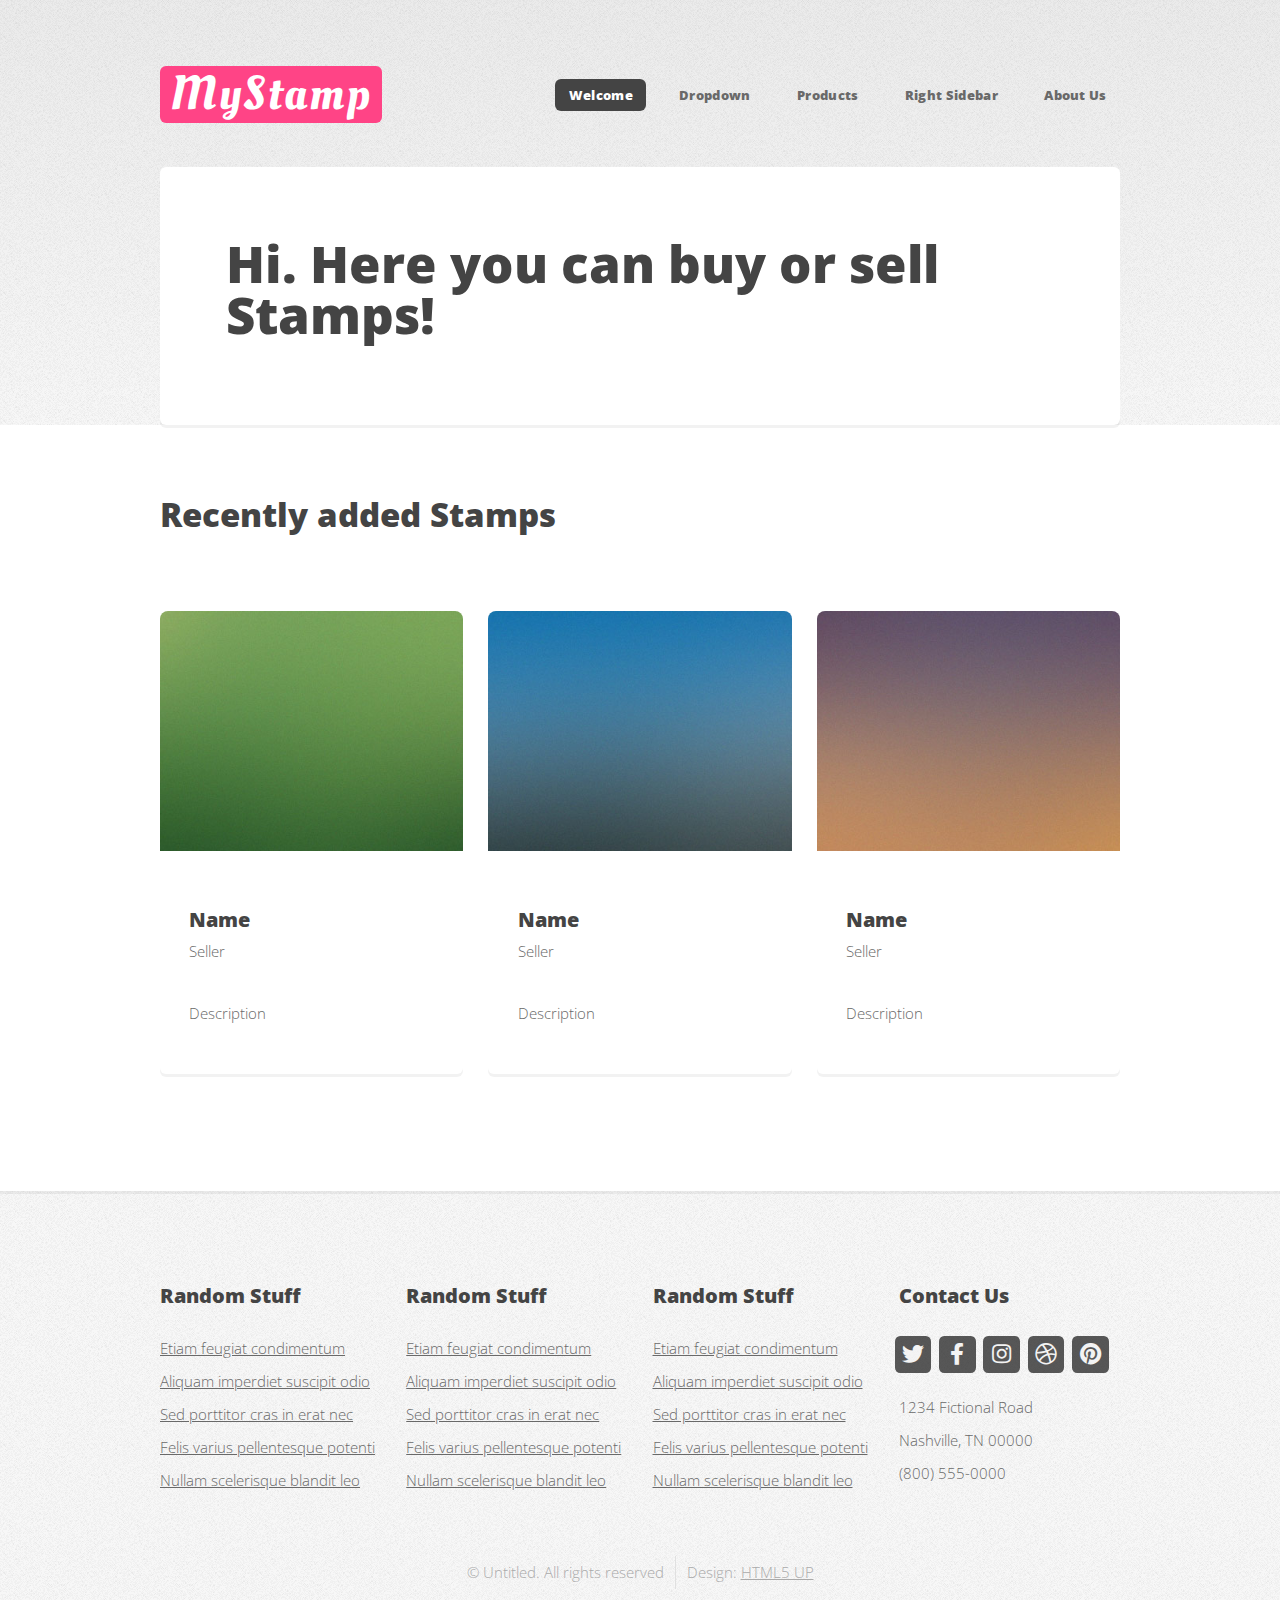
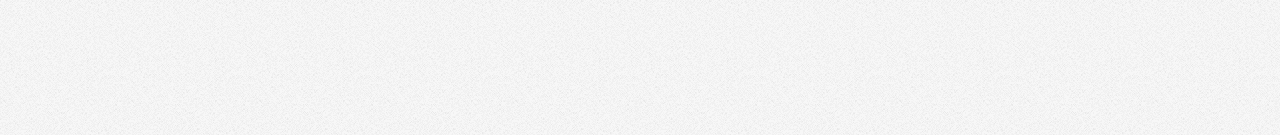
<file: MaSt/index.html>
<!DOCTYPE HTML>
<html>
	<head>
		<title>MyStamp</title>
		<meta charset="utf-8" />
		<meta name="viewport" content="width=device-width, initial-scale=1, user-scalable=no" />
		<link rel="stylesheet" href="assets/css/main.css" />
	</head>
	<body class="is-preload homepage">
		<div id="page-wrapper">

			<!-- Header -->
			<div id="header-wrapper">
                <header id="header" class="container">

                    <!-- Logo -->
					<div id="logo">
						<h1><a href="index.html">MyStamp</a></h1>
					</div>

                    <!-- Nav -->
					<nav id="nav">
						<ul>
							<li class="current"><a href="">Welcome</a></li>
							<li>
								<a href="#">Dropdown</a>
								<ul>
									<li><a href="#">Lorem ipsum dolor</a></li>
									<li><a href="#">Magna phasellus</a></li>
									<li>
										<a href="#">Phasellus consequat</a>
										<ul>
											<li><a href="#">Lorem ipsum dolor</a></li>
											<li><a href="#">Phasellus consequat</a></li>
											<li><a href="#">Magna phasellus</a></li>
											<li><a href="#">Etiam dolore nisl</a></li>
										</ul>
									</li>
									<li><a href="#">Veroeros feugiat</a></li>
								</ul>
							</li>
							<li><a href="products.html">Products</a></li>
							<li><a href="right-sidebar.html">Right Sidebar</a></li>
							<li><a href="about_us.html">About Us</a></li>
						</ul>
					</nav>

                </header>
            </div>

			<!-- Banner -->
			<div id="banner-wrapper">
				<div id="banner" class="box container">
					<div class="row">
						<div class="col-12 col-12-medium">
							<h2>Hi. Here you can buy or sell Stamps!</h2>
						</div>
					</div>
				</div>
			</div>

			<div id="main-wrapper">
				<div class="container">
					<h2>Recently added Stamps</h2>

					<div id="features-wrapper">
						<div class="container">
							<div class="row">
								<div class="col-4 col-12-medium">
	
									<!-- Box -->
									<section class="box feature">
										<a href="product_page.html?id=0" class="image featured"><img src="images/pic01.jpg" alt="" /></a>
										<div class="inner">
											<header>
												<h2>Name</h2>
												<p>Seller</p>
											</header>
											<p>Description</p>
										</div>
									</section>
	
								</div>
								<div class="col-4 col-12-medium">
	
									<!-- Box -->
									<section class="box feature">
										<a href="product_page.html?id=1" class="image featured"><img src="images/pic02.jpg" alt="" /></a>
										<div class="inner">
											<header>
												<h2>Name</h2>
												<p>Seller</p>
											</header>
											<p>Description</p>
										</div>
									</section>
	
								</div>
								<div class="col-4 col-12-medium">
	
									<!-- Box -->
									<section class="box feature">
										<a href="product_page.html?id=2" class="image featured"><img src="images/pic03.jpg" alt="" /></a>
										<div class="inner">
											<header>
												<h2>Name</h2>
												<p>Seller</p>
											</header>
											<p>Description</p>
										</div>
									</section>
	
								</div>
							</div>
						</div>
					</div>
				</div>

			<!-- Main -->
				<div class="container">
					<div class="row gtr-200">
						<div class="col-12 col-12-medium imp-medium">

							<!-- Content -->
							<div id="content">
								<section class="last">
								</section>
							</div>

						</div>
					</div>
				</div>
			</div>

			<!-- Footer -->
			<div id="footer-wrapper">
				<footer id="footer" class="container">
					<div class="row">
						<div class="col-3 col-6-medium col-12-small">

							<!-- Links -->
								<section class="widget links">
									<h3>Random Stuff</h3>
									<ul class="style2">
										<li><a href="#">Etiam feugiat condimentum</a></li>
										<li><a href="#">Aliquam imperdiet suscipit odio</a></li>
										<li><a href="#">Sed porttitor cras in erat nec</a></li>
										<li><a href="#">Felis varius pellentesque potenti</a></li>
										<li><a href="#">Nullam scelerisque blandit leo</a></li>
									</ul>
								</section>

						</div>
						<div class="col-3 col-6-medium col-12-small">

							<!-- Links -->
								<section class="widget links">
									<h3>Random Stuff</h3>
									<ul class="style2">
										<li><a href="#">Etiam feugiat condimentum</a></li>
										<li><a href="#">Aliquam imperdiet suscipit odio</a></li>
										<li><a href="#">Sed porttitor cras in erat nec</a></li>
										<li><a href="#">Felis varius pellentesque potenti</a></li>
										<li><a href="#">Nullam scelerisque blandit leo</a></li>
									</ul>
								</section>

						</div>
						<div class="col-3 col-6-medium col-12-small">

							<!-- Links -->
								<section class="widget links">
									<h3>Random Stuff</h3>
									<ul class="style2">
										<li><a href="#">Etiam feugiat condimentum</a></li>
										<li><a href="#">Aliquam imperdiet suscipit odio</a></li>
										<li><a href="#">Sed porttitor cras in erat nec</a></li>
										<li><a href="#">Felis varius pellentesque potenti</a></li>
										<li><a href="#">Nullam scelerisque blandit leo</a></li>
									</ul>
								</section>

						</div>
						<div class="col-3 col-6-medium col-12-small">

							<!-- Contact -->
								<section class="widget contact last">
									<h3>Contact Us</h3>
									<ul>
										<li><a href="#" class="icon brands fa-twitter"><span class="label">Twitter</span></a></li>
										<li><a href="#" class="icon brands fa-facebook-f"><span class="label">Facebook</span></a></li>
										<li><a href="#" class="icon brands fa-instagram"><span class="label">Instagram</span></a></li>
										<li><a href="#" class="icon brands fa-dribbble"><span class="label">Dribbble</span></a></li>
										<li><a href="#" class="icon brands fa-pinterest"><span class="label">Pinterest</span></a></li>
									</ul>
									<p>1234 Fictional Road<br />
									Nashville, TN 00000<br />
									(800) 555-0000</p>
								</section>

						</div>
					</div>
					<div class="row">
						<div class="col-12">
							<div id="copyright">
								<ul class="menu">
									<li>&copy; Untitled. All rights reserved</li><li>Design: <a href="http://html5up.net">HTML5 UP</a></li>
								</ul>
							</div>
						</div>
					</div>
				</footer>
			</div>

		</div>

		<script src="assets/js/jquery.min.js"></script>
		<script src="assets/js/jquery.dropotron.min.js"></script>
		<script src="assets/js/browser.min.js"></script>
		<script src="assets/js/breakpoints.min.js"></script>
		<script src="assets/js/util.js"></script>
		<script src="assets/js/main.js"></script>
	</body>
</html>
</file>
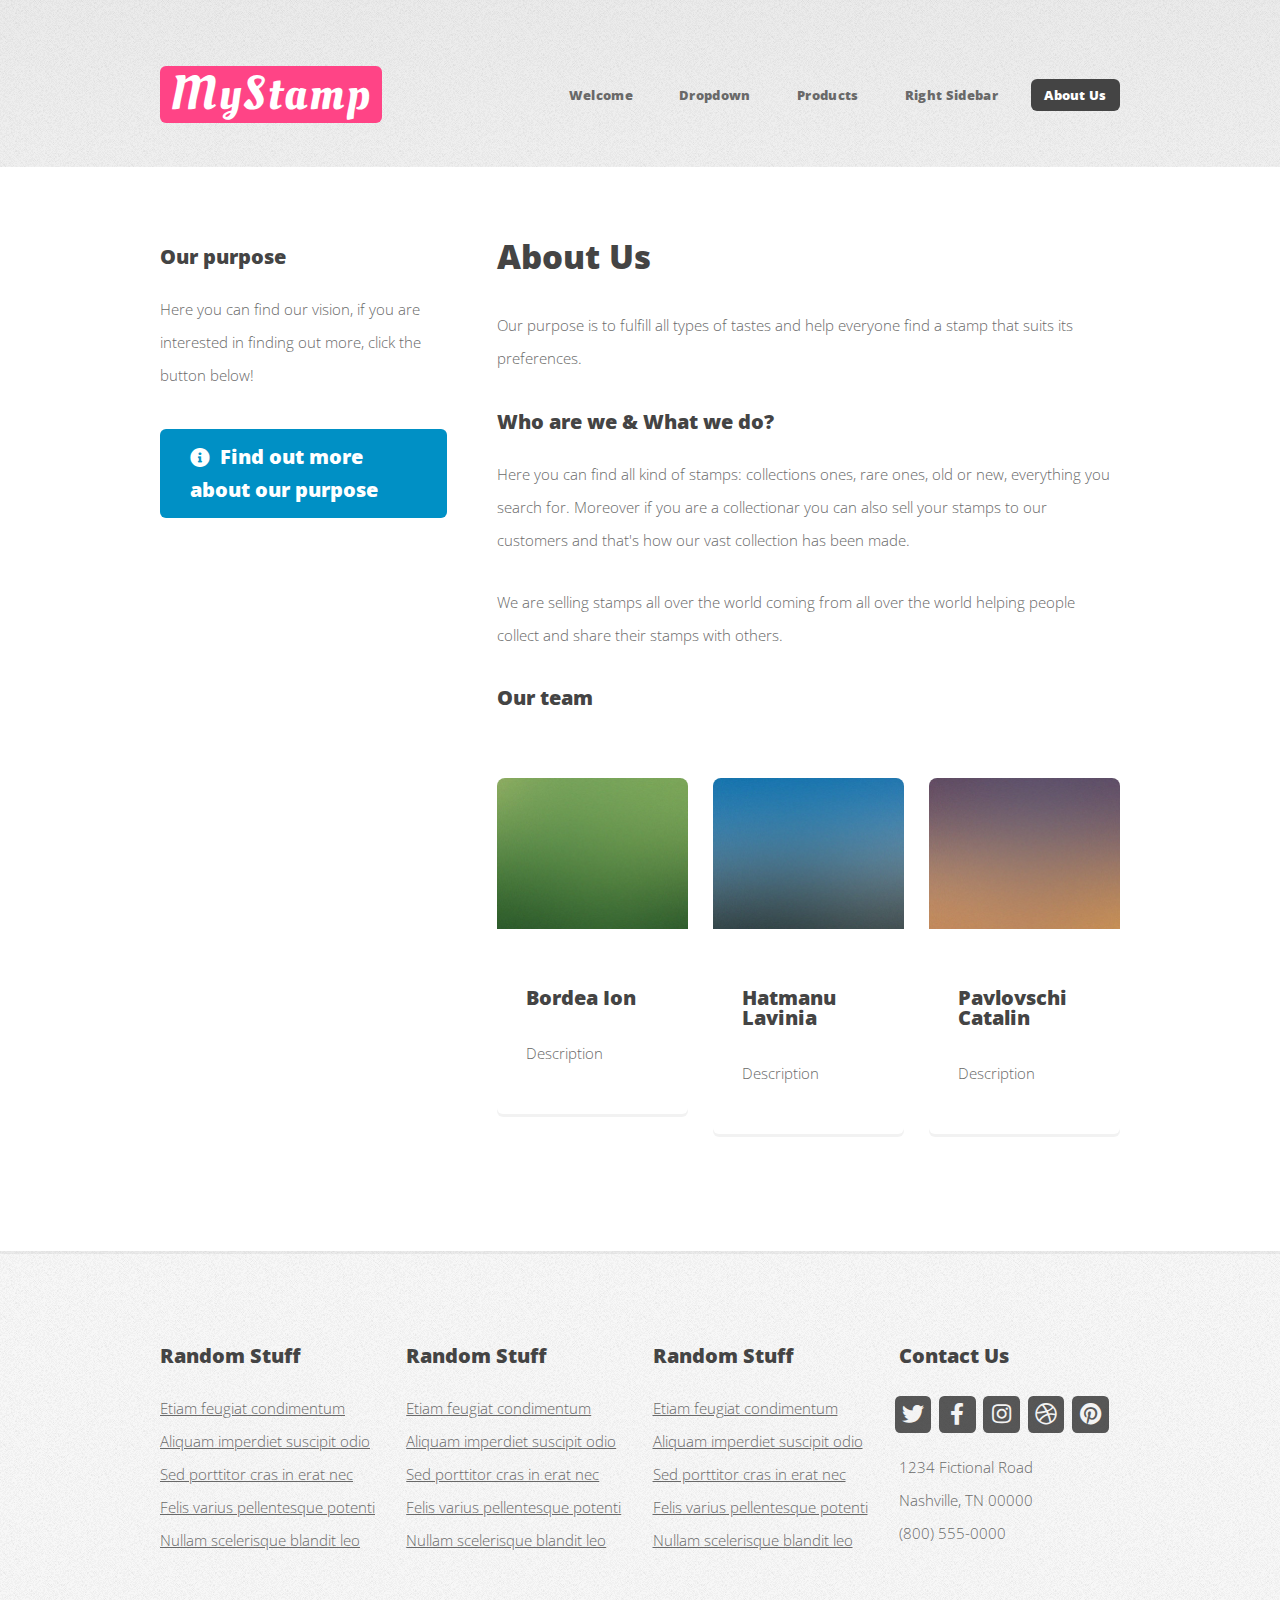
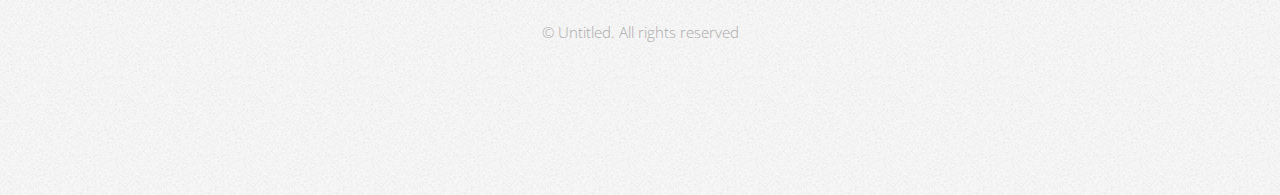
<file: MaSt/about_us.html>
<!DOCTYPE HTML>
<html>
	<head>
		<title>About Us</title>
		<meta charset="utf-8" />
		<meta name="viewport" content="width=device-width, initial-scale=1, user-scalable=no" />
		<link rel="stylesheet" href="assets/css/main.css" />
	</head>
	<body class="is-preload left-sidebar">
		<div id="page-wrapper">

			<!-- Header -->
				<div id="header-wrapper">
					<header id="header" class="container">

						<!-- Logo -->
							<div id="logo">
								<h1><a href="index.html">MyStamp</a></h1>
							</div>

						<!-- Nav -->
							<nav id="nav">
								<ul>
									<li><a href="index.html">Welcome</a></li>
									<li>
										<a href="#">Dropdown</a>
										<ul>
											<li><a href="#">Lorem ipsum dolor</a></li>
											<li><a href="#">Magna phasellus</a></li>
											<li>
												<a href="#">Phasellus consequat</a>
												<ul>
													<li><a href="#">Lorem ipsum dolor</a></li>
													<li><a href="#">Phasellus consequat</a></li>
													<li><a href="#">Magna phasellus</a></li>
													<li><a href="#">Etiam dolore nisl</a></li>
												</ul>
											</li>
											<li><a href="#">Veroeros feugiat</a></li>
										</ul>
									</li>
									<li><a href="products.html">Products</a></li>
									<li><a href="right-sidebar.html">Right Sidebar</a></li>
									<li class="current"><a href="about_us.html">About Us</a></li>
								</ul>
							</nav>

					</header>
				</div>

			<!-- Main -->
				<div id="main-wrapper">
					<div class="container">
						<div class="row gtr-200">
							<div class="col-4 col-12-medium">
								<div id="sidebar">

									<!-- Sidebar -->
										<section>
											<h3>Our purpose</h3>
											<p>Here you can find our vision, if you are interested in finding out more, click the button below!</p>
                                            <footer>
												<a href="scholarly.html" class="button icon solid fa-info-circle">Find out more about our purpose</a>
											</footer>
										</section>
								</div>
							</div>
							<div class="col-8 col-12-medium imp-medium">
								<div id="content">

									<!-- Content -->
										<article>

											<h2>About Us</h2>

											<p>Our purpose is to fulfill all types of tastes and help everyone find a stamp that suits its preferences.
                                            </p>

											<h3>Who are we & What we do?</h3>
											<p>Here you can find all kind of stamps: collections ones, rare ones, old or new, everything you search for.
                                                Moreover if you are a collectionar you can also sell your stamps to our customers and that's how our vast
                                                collection has been made. 
                                            </p>

											<p>We are selling stamps all over the world coming from all over the world helping people collect and share their
                                                stamps with others.
                                            </p>
                                            <h3>Our team</h3>
                                            <div id="features-wrapper">
                                                <div class="container">
                                                    <div class="row">
                                                        <div class="col-4 col-12-medium">
                            
                                                            <!-- Box -->
                                                                <section class="box feature">
                                                                    <a class="image featured"><img src="images/pic01.jpg" alt="" /></a>
                                                                    <div class="inner">
                                                                        <header>
                                                                            <h2>Bordea Ion</h2>
                                                                        </header>
                                                                        <p>Description</p>
                                                                    </div>
                                                                </section>
                            
                                                        </div>
                                                        <div class="col-4 col-12-medium">
                            
                                                            <!-- Box -->
                                                                <section class="box feature">
                                                                    <a class="image featured"><img src="images/pic02.jpg" alt="" /></a>
                                                                    <div class="inner">
                                                                        <header>
                                                                            <h2>Hatmanu Lavinia</h2>
                                                                        </header>
                                                                        <p>Description</p>
                                                                    </div>
                                                                </section>
                            
                                                        </div>
                                                        <div class="col-4 col-12-medium">
                            
                                                            <!-- Box -->
                                                                <section class="box feature">
                                                                    <a class="image featured"><img src="images/pic03.jpg" alt="" /></a>
                                                                    <div class="inner">
                                                                        <header>
                                                                            <h2>Pavlovschi Catalin</h2>
                                                                        </header>
                                                                        <p>Description</p>
                                                                    </div>
                                                                </section>
                            
                                                        </div>
                                                    </div>
                                                </div>
                                            </div>

										</article>

								</div>
							</div>
						</div>
					</div>
				</div>

			<!-- Footer -->
				<div id="footer-wrapper">
					<footer id="footer" class="container">
						<div class="row">
							<div class="col-3 col-6-medium col-12-small">

								<!-- Links -->
									<section class="widget links">
										<h3>Random Stuff</h3>
										<ul class="style2">
											<li><a href="#">Etiam feugiat condimentum</a></li>
											<li><a href="#">Aliquam imperdiet suscipit odio</a></li>
											<li><a href="#">Sed porttitor cras in erat nec</a></li>
											<li><a href="#">Felis varius pellentesque potenti</a></li>
											<li><a href="#">Nullam scelerisque blandit leo</a></li>
										</ul>
									</section>

							</div>
							<div class="col-3 col-6-medium col-12-small">

								<!-- Links -->
									<section class="widget links">
										<h3>Random Stuff</h3>
										<ul class="style2">
											<li><a href="#">Etiam feugiat condimentum</a></li>
											<li><a href="#">Aliquam imperdiet suscipit odio</a></li>
											<li><a href="#">Sed porttitor cras in erat nec</a></li>
											<li><a href="#">Felis varius pellentesque potenti</a></li>
											<li><a href="#">Nullam scelerisque blandit leo</a></li>
										</ul>
									</section>

							</div>
							<div class="col-3 col-6-medium col-12-small">

								<!-- Links -->
									<section class="widget links">
										<h3>Random Stuff</h3>
										<ul class="style2">
											<li><a href="#">Etiam feugiat condimentum</a></li>
											<li><a href="#">Aliquam imperdiet suscipit odio</a></li>
											<li><a href="#">Sed porttitor cras in erat nec</a></li>
											<li><a href="#">Felis varius pellentesque potenti</a></li>
											<li><a href="#">Nullam scelerisque blandit leo</a></li>
										</ul>
									</section>

							</div>
							<div class="col-3 col-6-medium col-12-small">

								<!-- Contact -->
									<section class="widget contact">
										<h3>Contact Us</h3>
										<ul>
											<li><a href="#" class="icon brands fa-twitter"><span class="label">Twitter</span></a></li>
											<li><a href="#" class="icon brands fa-facebook-f"><span class="label">Facebook</span></a></li>
											<li><a href="#" class="icon brands fa-instagram"><span class="label">Instagram</span></a></li>
											<li><a href="#" class="icon brands fa-dribbble"><span class="label">Dribbble</span></a></li>
											<li><a href="#" class="icon brands fa-pinterest"><span class="label">Pinterest</span></a></li>
										</ul>
										<p>1234 Fictional Road<br />
										Nashville, TN 00000<br />
										(800) 555-0000</p>
									</section>

							</div>
						</div>
						<div class="row">
							<div class="col-12">
								<div id="copyright">
									<ul class="menu">
										<li>&copy; Untitled. All rights reserved</li>
									</ul>
								</div>
							</div>
						</div>
					</footer>
				</div>

			</div>

		<!-- Scripts -->

			<script src="assets/js/jquery.min.js"></script>
			<script src="assets/js/jquery.dropotron.min.js"></script>
			<script src="assets/js/browser.min.js"></script>
			<script src="assets/js/breakpoints.min.js"></script>
			<script src="assets/js/util.js"></script>
			<script src="assets/js/main.js"></script>

	</body>
</html>
</file>
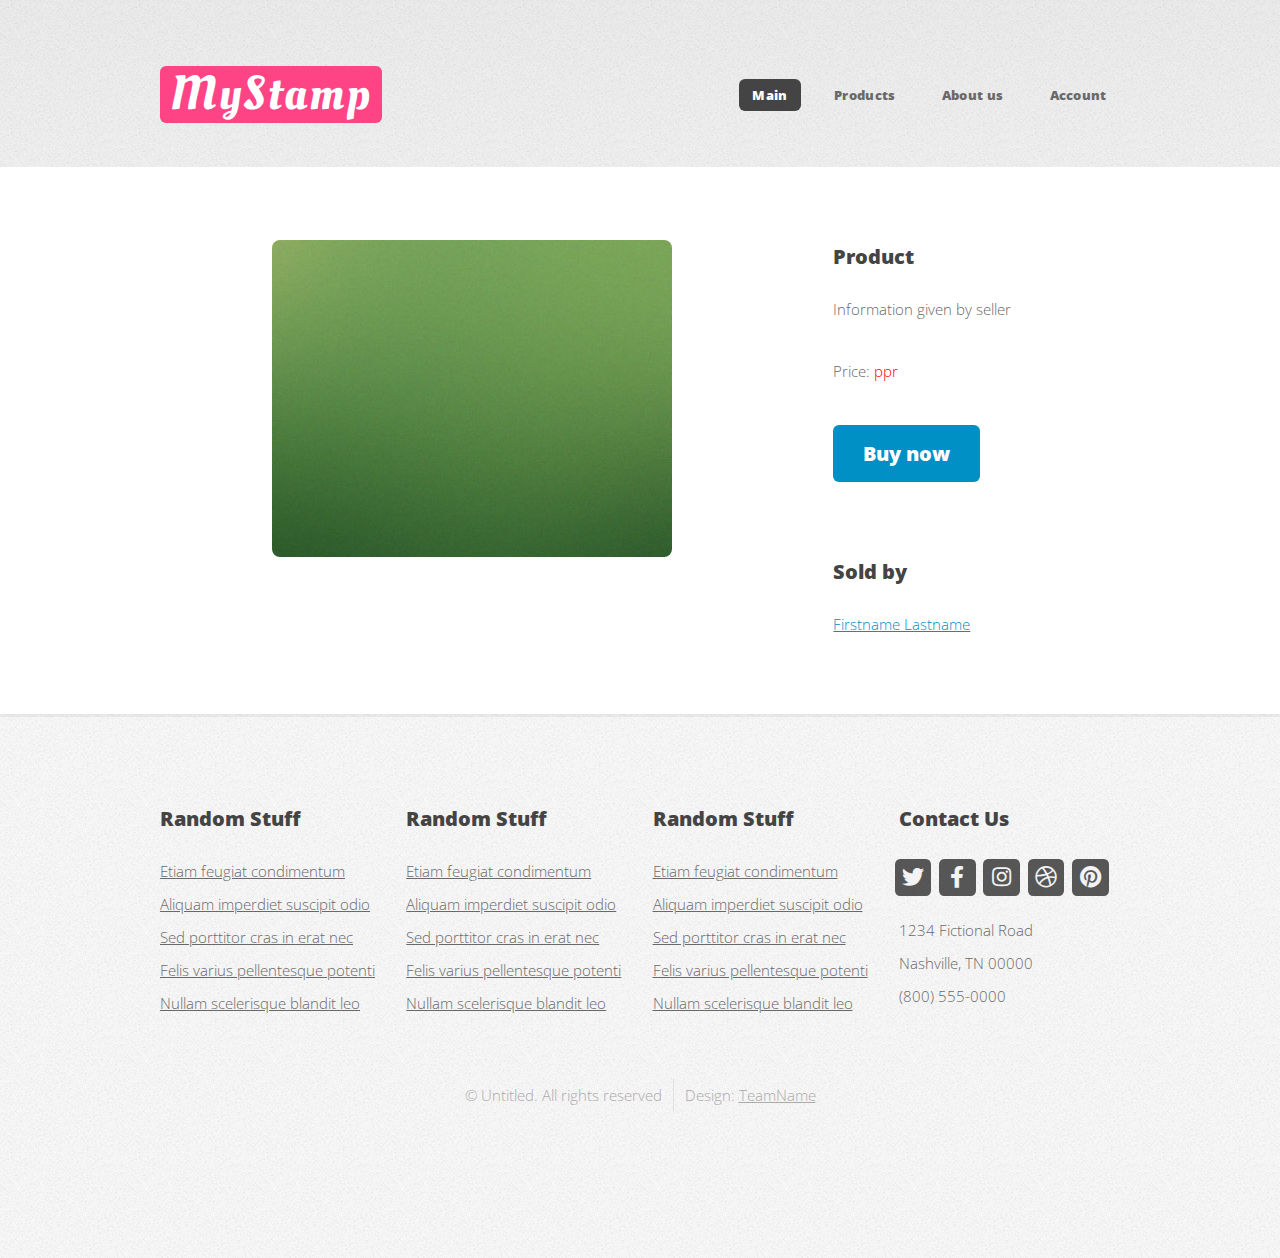
<file: MaSt/product_page.html>
<!DOCTYPE HTML>
<html>
	<head>
		<title>Product Default</title>
		<meta charset="utf-8" />
		<meta name="viewport" content="width=device-width, initial-scale=1, user-scalable=no" />
		<link rel="stylesheet" href="assets/css/main.css" />
		<link rel="stylesheet" href="assets/css/product.page.css" />
	</head>
	<body class="is-preload right-sidebar">
		<div id="page-wrapper">

			<!-- Header -->
           			<div id="header-wrapper">
                <header id="header" class="container">

                    <!-- Logo -->
					<div id="logo">
						<h1><a href="index.php">MyStamp</a></h1>
					</div>

                    <!-- Nav -->
					<nav id="nav">
                                <ul>
                                    <li  class="current"><a href="index.php">Main</a></li>

                                    <li><a href="products.html">Products</a></li>
                                   <!-- <li><a href="right-sidebar.html">Right Sidebar</a></li> -->
                                    <li><a href="about_us.html">About us</a></li>

                                    <!-- Account -->
                                    <li>
                                        <a href="#">Account</a>
                                        <ul>
                                            <li><a href="login.php">LOG IN / SIGN UP</a></li>
                                            <li><a href="profile.php">Account info</a></li>

                                            <!-- Unused stuff, just to be in case it will be needed in future XD -->

                                            <!--<li> 
                                                <a href="#">Phasellus consequat</a>
                                                <ul>
                                                    <li><a href="#">Lorem ipsum dolor</a></li>
                                                    <li><a href="#">Phasellus consequat</a></li>
                                                    <li><a href="#">Magna phasellus</a></li>
                                                    <li><a href="#">Etiam dolore nisl</a></li>
                                                </ul>
                                            </li>
                                        <li><a href="#">Veroeros feugiat</a></li>-->

                                            
                                        </ul>
                                    </li>
                                </ul>
                            </nav>

                    </header>
                </div>

			<!-- Main -->
			<div id="main-wrapper">
				<div class="container">
					<div class="row gtr-200">
						<div class="col-8 col-12-medium">
							<div id="content">
								<!-- Content -->
								<div class="image centered">
									<img src="images/pic01.jpg" alt="Stamp" id="product-image">
								</div>
							</div>
						</div>
						<div class="col-4 col-12-medium">
							<div id="sidebar">

								<!-- Sidebar -->
								<section>
									<h3 id="product-name">Product</h3>
									<p id="product-info">Information given by seller</p>

									<p>Price: <span id="product-price">ppr</span></p>
									<footer>
										<a href="" class="button icon solid">Buy now</a>
									</footer>
								</section>

								<section>
									<h3>Sold by</h3>
									<ul class="style2">
										<li><a href="" id="product-seller-name">Firstname Lastname</a></li>
									</ul>
								</section>

							</div>
						</div>
					</div>
				</div>
			</div>

			<!-- Footer -->
			<div id="footer-wrapper">
				<footer id="footer" class="container">
					<div class="row">
						<div class="col-3 col-6-medium col-12-small">

							<!-- Links -->
							<section class="widget links">
								<h3>Random Stuff</h3>
								<ul class="style2">
									<li><a href="#">Etiam feugiat condimentum</a></li>
									<li><a href="#">Aliquam imperdiet suscipit odio</a></li>
									<li><a href="#">Sed porttitor cras in erat nec</a></li>
									<li><a href="#">Felis varius pellentesque potenti</a></li>
									<li><a href="#">Nullam scelerisque blandit leo</a></li>
								</ul>
							</section>

						</div>
						<div class="col-3 col-6-medium col-12-small">

							<!-- Links -->
							<section class="widget links">
								<h3>Random Stuff</h3>
								<ul class="style2">
									<li><a href="#">Etiam feugiat condimentum</a></li>
									<li><a href="#">Aliquam imperdiet suscipit odio</a></li>
									<li><a href="#">Sed porttitor cras in erat nec</a></li>
									<li><a href="#">Felis varius pellentesque potenti</a></li>
									<li><a href="#">Nullam scelerisque blandit leo</a></li>
								</ul>
							</section>

						</div>
						<div class="col-3 col-6-medium col-12-small">

							<!-- Links -->
							<section class="widget links">
								<h3>Random Stuff</h3>
								<ul class="style2">
									<li><a href="#">Etiam feugiat condimentum</a></li>
									<li><a href="#">Aliquam imperdiet suscipit odio</a></li>
									<li><a href="#">Sed porttitor cras in erat nec</a></li>
									<li><a href="#">Felis varius pellentesque potenti</a></li>
									<li><a href="#">Nullam scelerisque blandit leo</a></li>
								</ul>
							</section>

						</div>
						<div class="col-3 col-6-medium col-12-small">

							<!-- Contact -->
							<section class="widget contact">
								<h3>Contact Us</h3>
								<ul>
									<li><a href="#" class="icon brands fa-twitter"><span class="label">Twitter</span></a></li>
									<li><a href="#" class="icon brands fa-facebook-f"><span class="label">Facebook</span></a></li>
									<li><a href="#" class="icon brands fa-instagram"><span class="label">Instagram</span></a></li>
									<li><a href="#" class="icon brands fa-dribbble"><span class="label">Dribbble</span></a></li>
									<li><a href="#" class="icon brands fa-pinterest"><span class="label">Pinterest</span></a></li>
								</ul>
								<p>1234 Fictional Road<br />
								Nashville, TN 00000<br />
								(800) 555-0000</p>
							</section>

						</div>
					</div>
					<div class="row">
						<div class="col-12">
							<div id="copyright">
								<ul class="menu">
									<li>&copy; Untitled. All rights reserved</li><li>Design: <a href="">TeamName</a></li>
								</ul>
							</div>
						</div>
					</div>
				</footer>
			</div>

		</div>

		<!-- Scripts -->

		<script src="assets/js/jquery.min.js"></script>
		<script src="assets/js/jquery.dropotron.min.js"></script>
		<script src="assets/js/browser.min.js"></script>
		<script src="assets/js/breakpoints.min.js"></script>
		<script src="assets/js/util.js"></script>
		<script src="assets/js/main.js"></script>
        <script src="assets/js/product.display.js"></script>

	</body>
</html>
</file>
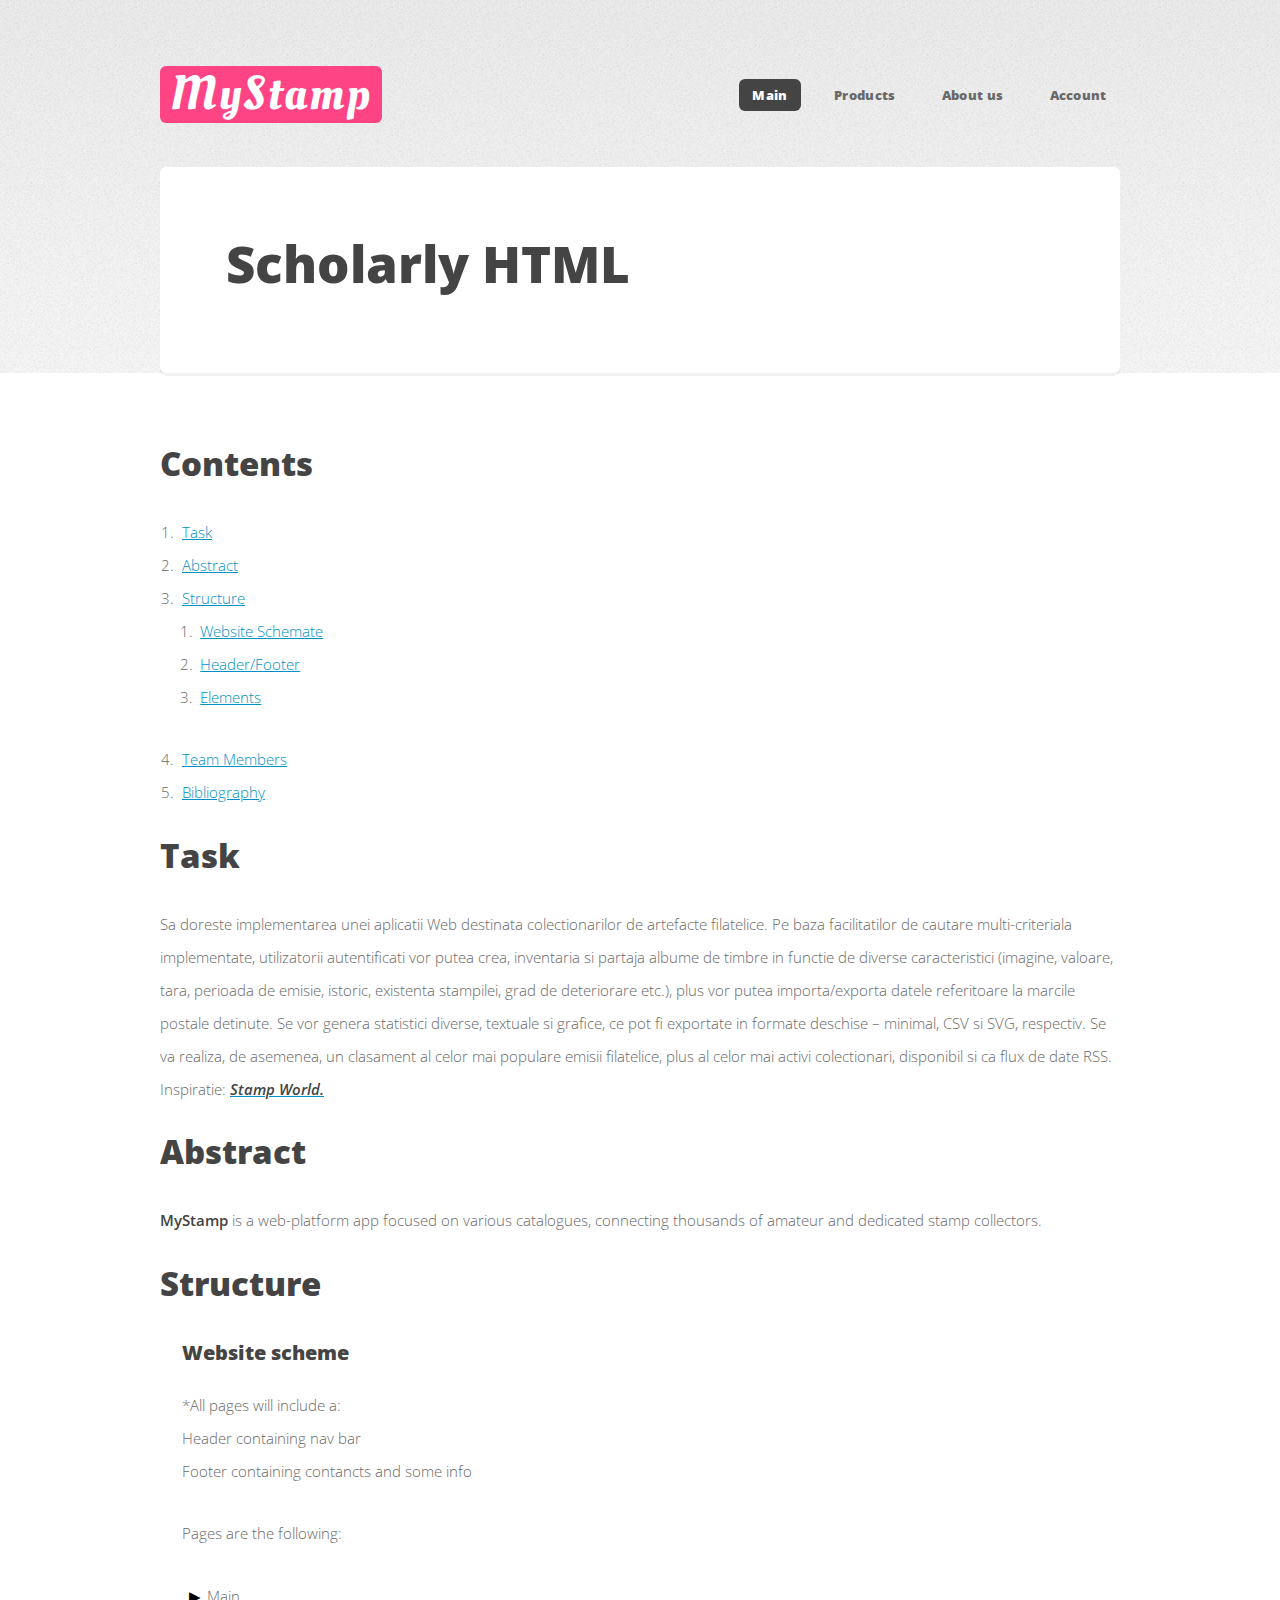
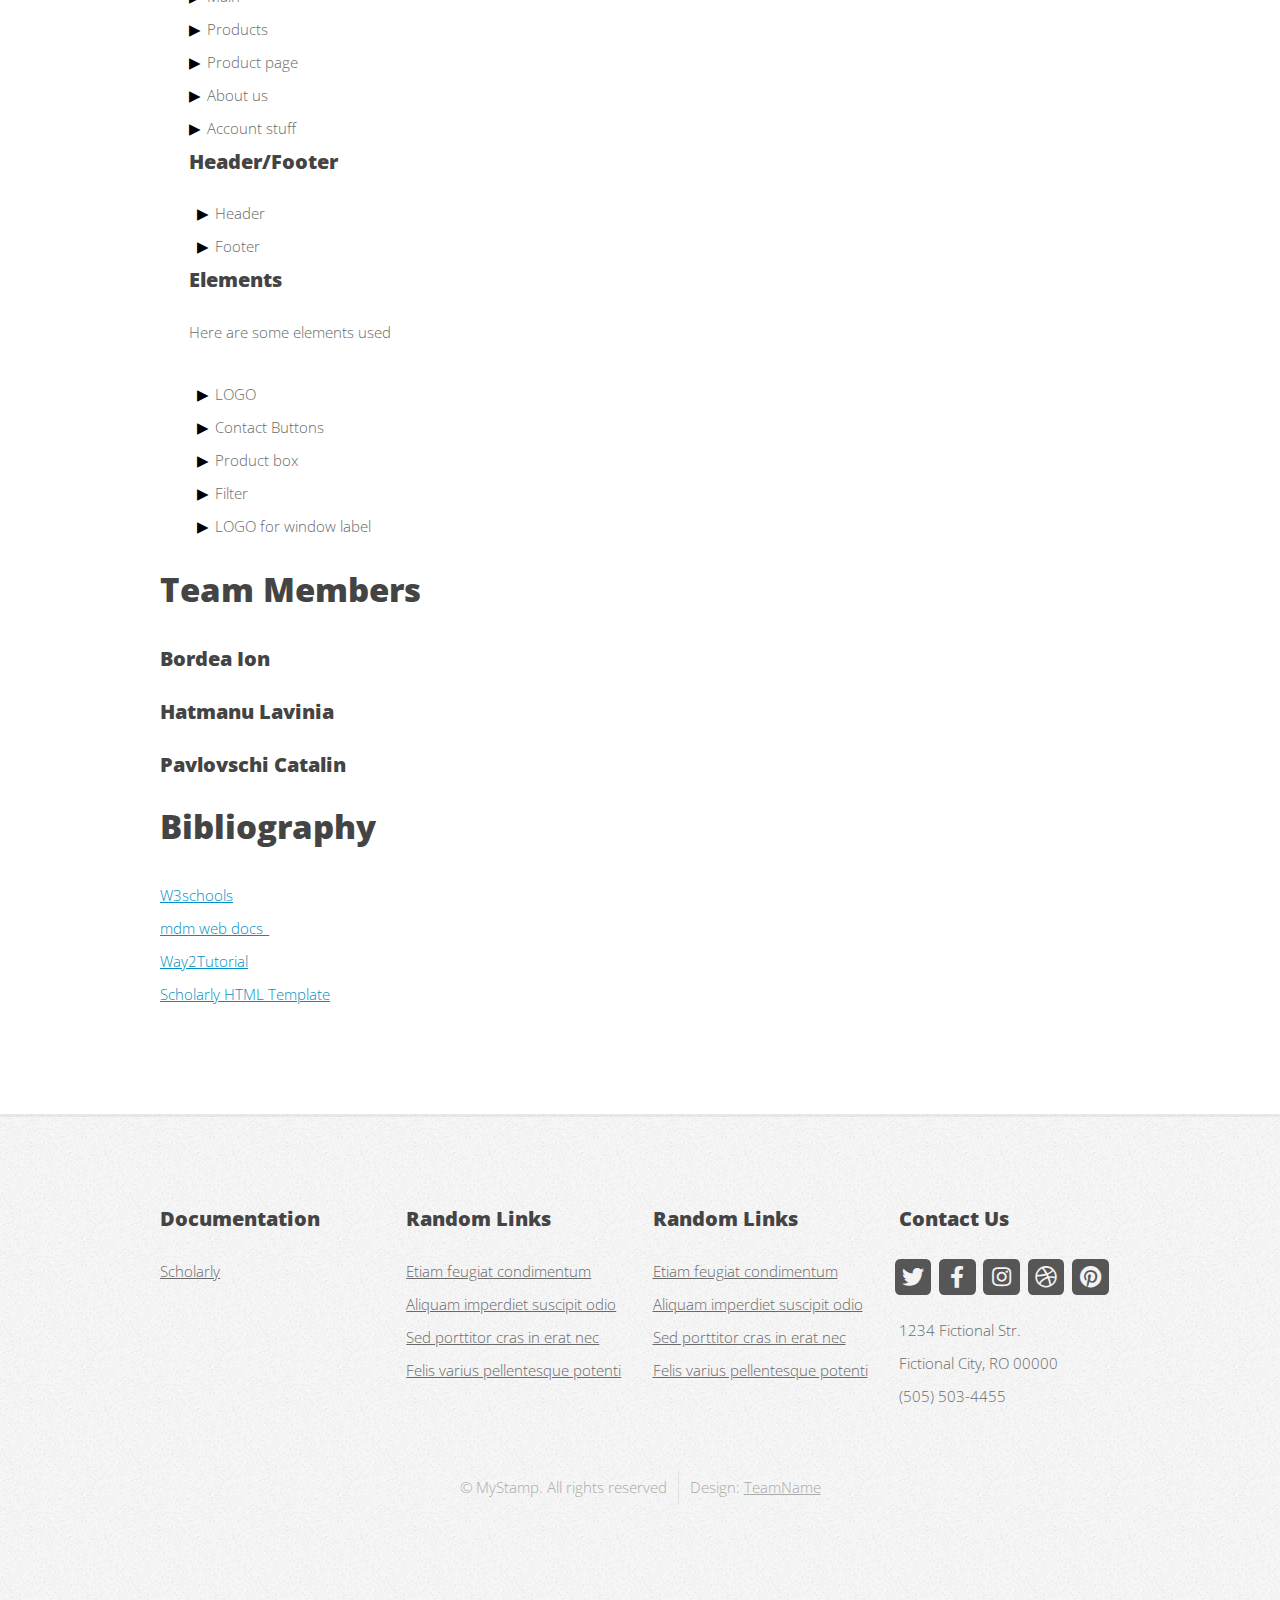
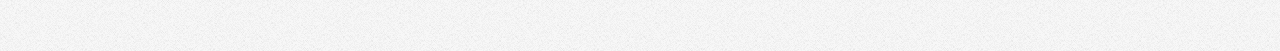
<file: MaSt/Scholarly.html>
<!DOCTYPE html>
<html>
<head>
	<title>MyStamp</title>
		<meta charset="utf-8" />
		<meta name="viewport" content="width=device-width, initial-scale=1, user-scalable=no" />
		        <link rel="icon" href="images/2022-04-16 17_39_42-Canva.jpg" type="image/gif">
		<link rel="stylesheet" href="assets/css/main.css" />

		<style>
ul, #myUL {
  list-style-type: none;
}

#myUL {
  margin: 0;
  padding: 0;
}

.caret {
  cursor: pointer;
  -webkit-user-select: none; 
  -moz-user-select: none; 
  -ms-user-select: none; 
  user-select: none;
}

.caret::before {
  content: "\25B6";
  color: black;
  display: inline-block;
  margin-right: 6px;
}

.caret-down::before {
  -ms-transform: rotate(90deg); 
  -webkit-transform: rotate(90deg); 
  transform: rotate(90deg);  
}

.nested {
  display: none;
}

.active {
  display: block;
}
</style>
</head>
<body>
<!-- Header -->
			     <div id="header-wrapper">
                <header id="header" class="container">

                    <!-- Logo -->
          <div id="logo">
            <h1><a href="index.php">MyStamp</a></h1>
          </div>

                    <!-- Nav -->
          <nav id="nav">
                                <ul>
                                    <li  class="current"><a href="index.php">Main</a></li>

                                    <li><a href="products.html">Products</a></li>
                                   <!-- <li><a href="right-sidebar.html">Right Sidebar</a></li> -->
                                    <li><a href="about_us.html">About us</a></li>

                                    <!-- Account -->
                                    <li>
                                        <a href="#">Account</a>
                                        <ul>
                                            <li><a href="login.php">LOG IN / SIGN UP</a></li>
                                            <li><a href="profile.php">Account info</a></li>

                                            <!-- Unused stuff, just to be in case it will be needed in future XD -->

                                            <!--<li> 
                                                <a href="#">Phasellus consequat</a>
                                                <ul>
                                                    <li><a href="#">Lorem ipsum dolor</a></li>
                                                    <li><a href="#">Phasellus consequat</a></li>
                                                    <li><a href="#">Magna phasellus</a></li>
                                                    <li><a href="#">Etiam dolore nisl</a></li>
                                                </ul>
                                            </li>
                                        <li><a href="#">Veroeros feugiat</a></li>-->

                                            
                                        </ul>
                                    </li>
                                </ul>
                            </nav>

                    </header>
                </div>


<!--Banner-->
<div id="banner-wrapper">
				<div id="banner" class="box container">
					<div class="row">
						<div class="col-12 col-12-medium">
							<h2>Scholarly HTML</h2>
						</div>
					</div>
				</div>
			</div>

			<div id="main-wrapper">
				<div class="container">
					<h2>Contents</h2>
					<ol>
						<li><a href="#task">Task</a></li>
						<li><a href="#abstract">Abstract</a></li>
						<li><a href="#structure">Structure</a></li>
						<ol>
							<li><a href="#scheme">Website Schemate</a></li>
							<li><a href="#hf">Header/Footer</a></li>
							<li><a href="#elements">Elements</a></li>
						</ol>
						<li><a href="#team">Team Members</a></li>
						<li><a href="#bib">Bibliography</a></li>
					</ol>
				</div>
				<div class="container">
					<h2 id="task">Task</h2>
					
					Sa doreste implementarea unei aplicatii Web destinata colectionarilor de artefacte filatelice. Pe baza facilitatilor de cautare multi-criteriala implementate, utilizatorii autentificati vor putea crea, inventaria si partaja albume de timbre in functie de diverse caracteristici (imagine, valoare, tara, perioada de emisie, istoric, existenta stampilei, grad de deteriorare etc.), plus vor putea importa/exporta datele referitoare la marcile postale detinute. Se vor genera statistici diverse, textuale si grafice, ce pot fi exportate in formate deschise – minimal, CSV si SVG, respectiv. Se va realiza, de asemenea, un clasament al celor mai populare emisii filatelice, plus al celor mai activi colectionari, disponibil si ca flux de date RSS. Inspiratie: <a href="https://www.stampworld.com/en"><b><i>Stamp World.</i></b></a>
                    
				</div>
				<div class="container">
					<p></p>
					<h2 id="abstract">Abstract</h2>
					
					<p><b>MyStamp</b> is a web-platform app focused on various catalogues, connecting thousands of amateur and dedicated stamp collectors. </p>
                    
				</div>
				
				<div class="container">
					<p></p>
					<h2 id="structure">Structure</h2>
					<ul>
						<li>
							<h3 id="scheme">Website scheme</h3>
							<p>
								*All pages will include a:<br>Header containing nav bar<br>Footer containing contancts and some info
							</p>

							<p>
								Pages are the following:
							</p>

							<ul id="myUL">

                              <li><span class="caret">Main</span>
                                <ul class="nested">
                                  <li>Welcome Banner</li>
                                  <li>Recently added stamps section</li>
                                </ul>
                              </li>
                              <li><span class="caret">Products</span>
                                <ul class="nested">
                                  <li>Banner</li>
                                  <li><span class="caret">Filter bar</span>
                                  	<ul class="nested">
                                  		<li>*every part is a dropdown list, triggered on click*</li>
                                  		<li>Country</li>
                                  		<li>Theme</li>
                                  		<li>Color</li>
                                  		<li>Year</li>
                                  	</ul>
                                  </li>
                                  <li><span class="caret">Product grid</span>
                                  	<ul class="nested">
                                  		<li>*just for template will be displayed 3 objects*</li>
                                  		<li>*the content of a product/stamp page will be siplayed accordingly to the it's ID*</li>
                                  		<li>Product 1</li>
                                  		<li>Product 3</li>
                                  		<li>Product 3</li>
                                  	</ul>
                                  </li>

                                </ul>
                              </li>

                              <li><span class="caret">Product page</span>
                                  	<ul class="nested">
                                  		<li>*the content of a product/stamp page will be siplayed accordingly to the it's ID*</li>
                                        <li><span class="caret">Left side</span>
                                        <ul class="nested">
                                          <li>Image</li>
                                        </ul>
                                        </li>
                                        <li><span class="caret">Right side</span>
                                        <ul class="nested">
                                          <li>Name</li>
                                          <li>Description</li>
                                          <li>Price</li>
                                          <li>Button: On-click submits to purchase</li>
                                          <li>Seller</li>
                                        </ul>
                                        </li>
                                  	</ul>
                                  </li>

                              <li><span class="caret">About us</span>
                                <ul class="nested">
                                  <li><span class="caret">Left side</span>
                                  	<ul class="nested">
                                  		<li>Our purpuse or smth like that</li>
                                  		<li>Link to scholarly</li>
                                  	</ul>
                                  </li>
                                  <li><span class="caret">The right side (about us part)</span>
                                  	<ul class="nested">
                                  		<li>Who are we & What we do?</li>
                                  		<li>Our team - team members</li>
                                  	</ul>
                                  </li>
                                </ul>
                              </li>
                              <li><span class="caret">Account stuff</span>
                                <ul class="nested">
                                  <li><span class="caret">Sign In/Up</span>
                                  	<ul class="nested">
                                  		<li><span class="caret">Sign In</span>
                                  			<ul class="nested">
                                  				<li>Username field</li>
                                  				<li>Password field</li>
                                  				<li>Button to submit the info (on click)</li>
                                          <li>Sign Up Button -> will switch to sign up part (on click)</li>
                                  			</ul>
                                  		</li>
                                  		<li><span class="caret">Sign up</span>
                                  			<ul class="nested">
                                  				<li>Email field</li>
                                  				<li>Username field</li>
                                  				<li>Password field</li>
                                  				<li>Button to submit the info (on click)</li>
                                          <li>Sign In Button -> will switch to sign in part (on click)</li>

                                  			</ul>
                                  		</li>
                                      <li>Back Button -> will return the user back on main page</li>

                                  	</ul>
                                  </li>

                                  <li><span class="caret">Profile page</span>
                                  	<ul class="nested">
                                  		<li><span class="caret">Account shape containing the info:</span>
                                  			<ol class="nested">
                                  				<li>Profile photo</li>
                                  				<li>Username</li>
                                  				<li>Email</li>
                                  				<li>Currency or number of posts</li>
                                  				<li>??? Recent orders/posts ???</li>
                                  				<li>??? Wishlist/Recently liked ???</li>
                                  			</ol>
                                  		</li>
                                  	</ul>
                                  </li>

                                </ul>

						</li>
						<li>
							<h3 id="hf">Header/Footer</h3>
							<ul id="myUL">

                              <li><span class="caret">Header</span>
                                <ul class="nested">
                                	<li>*On click these redirect to the according page*</li>
                                  <li>Logo (to the left) -> redirects to main on click</li>
                                  <li><span class="caret">Navigation zone (oriented to the right)</span>
                                  	<ul class="nested">
                                  		<li>*On click these redirect to the according page*</li>
                                  		<li>Main</li>
                                  		<li>Products</li>
                                  		<li>About us</li>
                                  		<li>Account</li>
                                  	</ul>
                                  </li>
                                </ul>

                              </li>
                              <li><span class="caret">Footer</span>
                                <ul class="nested">
                                  <li>Documentation section</li>
                                  <li>Random Links</li>
                                  <li>Random links</li>
                                  <li><span class="caret">Contact us</span>
                                  <ul class="nested">
                                  <li>Social media Button links - Redirect on click </li>
                                  <li>Adress</li>
                                  <li>Phone number</li>
                                  </ul>
                                  </li>
                              </ul>
                             </li>

                            </ul>
						</li>
						<li>
							<h3 id="elements">Elements</h3>
							<p>Here are some elements used</p>
							<ul id="myUL">

                              <li><span class="caret">LOGO</span>
                                <ul class="nested">
                                	<li>
                                		<div id="logo">
						                    <h1><a href="index.html">MyStamp</a></h1>
					                    </div>
                                	</li>
                                </ul>
                              </li>
                              <li><span class="caret">Contact Buttons</span>
                                <ul class="nested">
                                	<li>
                                		<section class="widget contact last">
                                        <ul>
                                            <li><a href="#" class="icon brands fa-twitter"><span class="label">Twitter</span></a></li>
                                            <li><a href="#" class="icon brands fa-facebook-f"><span class="label">Facebook</span></a></li>
                                            <li><a href="#" class="icon brands fa-instagram"><span class="label">Instagram</span></a></li>
                                            <li><a href="#" class="icon brands fa-tiktok"><span class="label">Tiktok</span></a></li>
                                            <li><a href="#" class="icon brands fa-pinterest"><span class="label">Pinterest</span></a></li>
                                            <li><a href="#" class="icon brands fa-telegram"><span class="label">Telegram</span></a></li>
                                            <li><a href="#" class="icon brands fa-viber"><span class="label">Viber</span></a></li>
                                            <li><a href="#" class="icon brands fa-linkedin"><span class="label">LinkedIn</span></a></li>
                                            <li><a href="#" class="icon brands fa-amazon"><span class="label">Amazon</span></a></li>
                                            <li><a href="#" class="icon brands fa-google"><span class="label">Google</span></a></li>
                                            <li><a href="#" class="icon brands fa-yahoo"><span class="label">Yahoo!</span></a></li>
                                            <li><a href="#" class="icon brands fa-ebay"><span class="label">Ebay</span></a></li>
                                        </ul>
                                    </section>
                                	</li>
                                </ul>
                              </li>
                              <li><span class="caret">Product box</span>
                                <ul class="nested">
                                	<li>
                                		<div id="features-wrapper">
				                        <div class="container">
				                    	<div class="row">
					                	<div class="col-4 col-12-medium">
										<section class="box feature">
										<a href="product_page.html?id=0" class="image featured"><img src="images/pic01.jpg" alt="" /></a>
										<div class="inner">
										<header>
											<h2>Name</h2>
											<p>Seller</p>
										</header>
										<p>Description</p>
										</div>
										</section>
										</div></div></div></div>
                                	</li>
                                </ul>
                            </li>
                               <li><span class="caret">Filter</span>
                                <ul class="nested">
                                	<li>
                                		
<div id="features-wrapper">
				<header id="header" class="container">
					<nav id="nav">
                    <form>
						<ul>
                       <li>
						    <select name="Country" style=" font-weight: bold">
								<option value="" disabled="" selected="">Country</option>
								<option value="Lorem ipsum dolor">Lorem ipsum dolor</option>
								<option value="Lorem ipsum dolor">Lorem ipsum dolor</option>
								<option value="Lorem ipsum dolor">Lorem ipsum dolor</option>
							</select>
						</li>
                        <li>
							<select name="Theme" style=" font-weight: bold" >
								<option value="" disabled="" selected="">Theme</option>
								<option value="Lorem ipsum dolor">Lorem ipsum dolor</option>
								<option value="Lorem ipsum dolor">Lorem ipsum dolor</option>
								<option value="Lorem ipsum dolor">Lorem ipsum dolor</option>
							</select>
						</li>
                        <li>
							<select name="Color" style=" font-weight: bold">
								<option value="" disabled="" selected="">Color</option>
								<option value="Monochrome">Monochrome</option>
								<option value="Multicolor">Multicolor</option>
							</select>
						</li>
                        <li>
							<select name="From Year" style=" font-weight: bold">
								<option value="" disabled="" selected="">From Year</option>
								<option value="1800">1800</option>
								<option value="1900">1900</option>
								<option value="2000">2000</option>
							</select>
						</li>
						</ul>
            </form>
					</nav>
				</header>
			</div>

    </li>                         
    </ul>
       </li>
         <li><span class="caret">LOGO for window label</span>
                                <ul class="nested">
                                  <li>
                                    <img src="images/2022-04-16 17_39_42-Canva.jpg" width="500" height="500">
                                  </li>
                                    </ul>
                                  </li>
     </ul>             
				</div>

          <div class="container">
          <h2 id="task">Team Members</h2>
          <h3>Bordea Ion</h3>
          <h3>Hatmanu Lavinia</h3>
          <h3>Pavlovschi Catalin</h3>
          </div>



                  <div class="container">
                    <p></p>
                  <h2 id="bib">Bibliography</h2>
                  <p>
                    <a href="https://www.w3schools.com">W3schools</a><br>
                    <a href="https://developer.mozilla.org/en-US/docs/Web">mdm web docs_</a><br>
                    <a href="https://way2tutorial.com">Way2Tutorial</a><br>
                    <a href="https://w3c.github.io/scholarly-html/">Scholarly HTML Template</a>
                  </p>
                  
                  </div>




      </div>










<!-- Footer -->
                <div id="footer-wrapper">
                    <footer id="footer" class="container">
                        <div class="row">
                            <div class="col-3 col-6-medium col-12-small">

                                <!-- Links -->
                                    <section class="widget links">
                                        <h3>Documentation</h3>
                                        <ul class="style2">
                                            <li><a href="Scholarly.html">Scholarly</a></li>

                                        </ul>
                                    </section>

                            </div>
                            <div class="col-3 col-6-medium col-12-small">

                                <!-- Links -->
                                    <section class="widget links">
                                        <h3>Random Links</h3>
                                        <ul class="style2">
                                            <li><a href="#">Etiam feugiat condimentum</a></li>
                                            <li><a href="#">Aliquam imperdiet suscipit odio</a></li>
                                            <li><a href="#">Sed porttitor cras in erat nec</a></li>
                                            <li><a href="#">Felis varius pellentesque potenti</a></li>
                                        </ul>
                                    </section>

                            </div>
                            <div class="col-3 col-6-medium col-12-small">

                                <!-- Links -->
                                    <section class="widget links">
                                        <h3>Random Links</h3>
                                        <ul class="style2">
                                            <li><a href="#">Etiam feugiat condimentum</a></li>
                                            <li><a href="#">Aliquam imperdiet suscipit odio</a></li>
                                            <li><a href="#">Sed porttitor cras in erat nec</a></li>
                                            <li><a href="#">Felis varius pellentesque potenti</a></li>
                                        </ul>
                                    </section>

                            </div>
                            <div class="col-3 col-6-medium col-12-small">

                                <!-- Contact -->
                                    <section class="widget contact last">
                                        <h3>Contact Us</h3>
                                        <ul>
                                            <li><a href="#" class="icon brands fa-twitter"><span class="label">Twitter</span></a></li>
                                            <li><a href="#" class="icon brands fa-facebook-f"><span class="label">Facebook</span></a></li>
                                            <li><a href="#" class="icon brands fa-instagram"><span class="label">Instagram</span></a></li>
                                            <li><a href="#" class="icon brands fa-dribbble"><span class="label">Dribbble</span></a></li>
                                            <li><a href="#" class="icon brands fa-pinterest"><span class="label">Pinterest</span></a></li>
                                        </ul>
                                        <p>1234 Fictional Str.<br />
                                        Fictional City, RO 00000<br />
                                        (505) 503-4455</p>
                                    </section>

                            </div>
                        </div>
                        <div class="row">
                            <div class="col-12">
                                <div id="copyright">
                                    <ul class="menu">
                                        <li>&copy; MyStamp. All rights reserved</li><li>Design: <a href="about_us.html"> TeamName</a></li>
                                    </ul>
                                </div>
                            </div>
                        </div>
                    </footer>
                </div>


        <!-- Scripts-->
        <script src="assets/js/scholarly.js"></script>
        <script src="assets/js/jquery.min.js"></script>
		<script src="assets/js/jquery.dropotron.min.js"></script>
		<script src="assets/js/browser.min.js"></script>
		<script src="assets/js/breakpoints.min.js"></script>
		<script src="assets/js/util.js"></script>
		<script src="assets/js/main.js"></script>
</body>
</html>
</file>
<file: MaSt/assets/css/product.page.css>
#product-image {
    width: 550px;
}

@media screen and (max-width: 1680px) {
    #product-image {
        width: 400px;
    }
}

@media screen and (max-width: 1280px) {
    #product-image {
        width: 400px;
    }
}
@media screen and (max-width: 980px) {
    #product-image {
        width: 400px;
    }
}
@media screen and (max-width: 736px) {
    #product-image {
        width: 400px;
    }
}

#product-price {
    color:red
}
</file>
<file: MaSt/assets/css/main.css>
@import url("fontawesome-all.min.css");
@import url("https://fonts.googleapis.com/css?family=Oleo+Script:400|Open+Sans:300,300italic,600,600italic,800");


html, body, div, span, applet, object,
iframe, h1, h2, h3, h4, h5, h6, p, blockquote,
pre, a, abbr, acronym, address, big, cite,
code, del, dfn, em, img, ins, kbd, q, s, samp,
small, strike, strong, sub, sup, tt, var, b,
u, i, center, dl, dt, dd, ol, ul, li, fieldset,
form, label, legend, table, caption, tbody,
tfoot, thead, tr, th, td, article, aside,
canvas, details, embed, figure, figcaption,
footer, header, hgroup, menu, nav, output, ruby,
section, summary, time, mark, audio, video {
	margin: 0;
	padding: 0;
	border: 0;
	font-size: 100%;
	font: inherit;
	vertical-align: baseline;}

article, aside, details, figcaption, figure,
footer, header, hgroup, menu, nav, section {
	display: block;}

body {
	line-height: 1;
}

ol, ul {
	list-style: none;
}

blockquote, q {
	quotes: none;
}

	blockquote:before, blockquote:after, q:before, q:after {
		content: '';
		content: none;
	}

table {
	border-collapse: collapse;
	border-spacing: 0;
}

body {
	-webkit-text-size-adjust: none;
}

mark {
	background-color: transparent;
	color: inherit;
}

input::-moz-focus-inner {
	border: 0;
	padding: 0;
}

input, select, textarea {
	-moz-appearance: none;
	-webkit-appearance: none;
	-ms-appearance: none;
	appearance: none;
}
.login {
@include 'loginstyle.css';
}
/* Basic */

	@-ms-viewport {
		width: device-width;
	}

	html {
		box-sizing: border-box;
	}

	*, *:before, *:after {
		box-sizing: inherit;
	}

	body {
		background-image: -moz-linear-gradient(top, rgba(0, 0, 0, 0.05), rgba(0, 0, 0, 0)), url("images/bg01.png");
		background-image: -webkit-linear-gradient(top, rgba(0, 0, 0, 0.05), rgba(0, 0, 0, 0)), url("images/bg01.png");
		background-image: -ms-linear-gradient(top, rgba(0, 0, 0, 0.05), rgba(0, 0, 0, 0)), url("images/bg01.png");
		background-image: linear-gradient(top, rgba(0, 0, 0, 0.05), rgba(0, 0, 0, 0)), url("images/bg01.png");
		background-color: #f7f7f7;
		background-position: top left, top left;
		background-repeat: repeat-x, repeat;
		background-size: 100% 30em, auto;
		font-family: 'Open Sans', sans-serif;
		font-size: 13pt;
		color: #696969;
		font-weight: 300;
		line-height: 2.25em;
	}

		body.is-preload *, body.is-preload *:before, body.is-preload *:after {
			-moz-animation: none !important;
			-webkit-animation: none !important;
			-ms-animation: none !important;
			animation: none !important;
			-moz-transition: none !important;
			-webkit-transition: none !important;
			-ms-transition: none !important;
			transition: none !important;
		}

	input, select, textarea {
		font-family: 'Open Sans', sans-serif;
		font-size: 13pt;
		color: #696969;
		font-weight: 300;
		line-height: 2.25em;
	}

	a {
		color: #0090c5;
		text-decoration: underline;
	}

		a:hover {
			text-decoration: none;
		}

	h1, h2, h3, h4, h5, h6 {
		color: #444;
		font-weight: 800;
	}

		h1 a, h2 a, h3 a, h4 a, h5 a, h6 a {
			color: inherit;
			text-decoration: none;
			outline: 0;
		}

	h2 {
		font-size: 2.25em;
		margin: 0 0 1.1em 0;
		line-height: 1em;
	}

	h3 {
		font-size: 1.35em;
		margin: 0 0 1em 0;
	}

	b, strong {
		font-weight: 600;
		color: #444;
	}

	i, em {
		font-style: italic;
	}

	br.clear {
		clear: both;
	}

	sub {
		position: relative;
		top: 0.5em;
		font-size: 0.8em;
	}

	sup {
		position: relative;
		top: -0.5em;
		font-size: 0.8em;
	}

	hr {
		border: 0;
		border-top: solid 1px #eee;
	}

	blockquote {
		border-left: solid 0.5em #eee;
		padding: 1em 0 1em 2em;
		font-style: italic;
	}

	p, ul, ol, dl, table {
		margin-bottom: 2em;
	}

/* Container */

	.container {
		margin: 0 auto;
		max-width: 100%;
		width: 1400px;
	}

		@media screen and (max-width: 1680px) {

			.container {
				width: 1200px;
			}

		}

		@media screen and (max-width: 1280px) {

			.container {
				width: 960px;
			}

		}

		@media screen and (max-width: 980px) {

			.container {
				width: 90%;
			}

		}

		@media screen and (max-width: 736px) {

			.container {
				width: 100%;
			}

		}

/* Row */

	.row {
		display: flex;
		flex-wrap: wrap;
		box-sizing: border-box;
		align-items: stretch;
	}

		.row > * {
			box-sizing: border-box;
		}

		.row.gtr-uniform > * > :last-child {
			margin-bottom: 0;
		}

		.row.aln-left {
			justify-content: flex-start;
		}

		.row.aln-center {
			justify-content: center;
		}

		.row.aln-right {
			justify-content: flex-end;
		}

		.row.aln-top {
			align-items: flex-start;
		}

		.row.aln-middle {
			align-items: center;
		}

		.row.aln-bottom {
			align-items: flex-end;
		}

		.row > .imp {
			order: -1;
		}

		.row > .col-1 {
			width: 8.33333%;
		}

		.row > .off-1 {
			margin-left: 8.33333%;
		}

		.row > .col-2 {
			width: 16.66667%;
		}

		.row > .off-2 {
			margin-left: 16.66667%;
		}

		.row > .col-3 {
			width: 25%;
		}

		.row > .off-3 {
			margin-left: 25%;
		}

		.row > .col-4 {
			width: 33.33333%;
		}

		.row > .off-4 {
			margin-left: 33.33333%;
		}

		.row > .col-5 {
			width: 41.66667%;
		}

		.row > .off-5 {
			margin-left: 41.66667%;
		}

		.row > .col-6 {
			width: 50%;
		}

		.row > .off-6 {
			margin-left: 50%;
		}

		.row > .col-7 {
			width: 58.33333%;
		}

		.row > .off-7 {
			margin-left: 58.33333%;
		}

		.row > .col-8 {
			width: 66.66667%;
		}

		.row > .off-8 {
			margin-left: 66.66667%;
		}

		.row > .col-9 {
			width: 75%;
		}

		.row > .off-9 {
			margin-left: 75%;
		}

		.row > .col-10 {
			width: 83.33333%;
		}

		.row > .off-10 {
			margin-left: 83.33333%;
		}

		.row > .col-11 {
			width: 91.66667%;
		}

		.row > .off-11 {
			margin-left: 91.66667%;
		}

		.row > .col-12 {
			width: 100%;
		}

		.row > .off-12 {
			margin-left: 100%;
		}

		.row.gtr-0 {
			margin-top: 0px;
			margin-left: 0px;
		}

			.row.gtr-0 > * {
				padding: 0px 0 0 0px;
			}

			.row.gtr-0.gtr-uniform {
				margin-top: 0px;
			}

				.row.gtr-0.gtr-uniform > * {
					padding-top: 0px;
				}

		.row.gtr-25 {
			margin-top: -10px;
			margin-left: -10px;
		}

			.row.gtr-25 > * {
				padding: 10px 0 0 10px;
			}

			.row.gtr-25.gtr-uniform {
				margin-top: -10px;
			}

				.row.gtr-25.gtr-uniform > * {
					padding-top: 10px;
				}

		.row.gtr-50 {
			margin-top: -20px;
			margin-left: -20px;
		}

			.row.gtr-50 > * {
				padding: 20px 0 0 20px;
			}

			.row.gtr-50.gtr-uniform {
				margin-top: -20px;
			}

				.row.gtr-50.gtr-uniform > * {
					padding-top: 20px;
				}

		.row {
			margin-top: -40px;
			margin-left: -40px;
		}

			.row > * {
				padding: 40px 0 0 40px;
			}

			.row.gtr-uniform {
				margin-top: -40px;
			}

				.row.gtr-uniform > * {
					padding-top: 40px;
				}

		.row.gtr-150 {
			margin-top: -60px;
			margin-left: -60px;
		}

			.row.gtr-150 > * {
				padding: 60px 0 0 60px;
			}

			.row.gtr-150.gtr-uniform {
				margin-top: -60px;
			}

				.row.gtr-150.gtr-uniform > * {
					padding-top: 60px;
				}

		.row.gtr-200 {
			margin-top: -80px;
			margin-left: -80px;
		}

			.row.gtr-200 > * {
				padding: 80px 0 0 80px;
			}

			.row.gtr-200.gtr-uniform {
				margin-top: -80px;
			}

				.row.gtr-200.gtr-uniform > * {
					padding-top: 80px;
				}

		@media screen and (max-width: 1680px) {

			.row {
				display: flex;
				flex-wrap: wrap;
				box-sizing: border-box;
				align-items: stretch;
			}

				.row > * {
					box-sizing: border-box;
				}

				.row.gtr-uniform > * > :last-child {
					margin-bottom: 0;
				}

				.row.aln-left {
					justify-content: flex-start;
				}

				.row.aln-center {
					justify-content: center;
				}

				.row.aln-right {
					justify-content: flex-end;
				}

				.row.aln-top {
					align-items: flex-start;
				}

				.row.aln-middle {
					align-items: center;
				}

				.row.aln-bottom {
					align-items: flex-end;
				}

				.row > .imp-xlarge {
					order: -1;
				}

				.row > .col-1-xlarge {
					width: 8.33333%;
				}

				.row > .off-1-xlarge {
					margin-left: 8.33333%;
				}

				.row > .col-2-xlarge {
					width: 16.66667%;
				}

				.row > .off-2-xlarge {
					margin-left: 16.66667%;
				}

				.row > .col-3-xlarge {
					width: 25%;
				}

				.row > .off-3-xlarge {
					margin-left: 25%;
				}

				.row > .col-4-xlarge {
					width: 33.33333%;
				}

				.row > .off-4-xlarge {
					margin-left: 33.33333%;
				}

				.row > .col-5-xlarge {
					width: 41.66667%;
				}

				.row > .off-5-xlarge {
					margin-left: 41.66667%;
				}

				.row > .col-6-xlarge {
					width: 50%;
				}

				.row > .off-6-xlarge {
					margin-left: 50%;
				}

				.row > .col-7-xlarge {
					width: 58.33333%;
				}

				.row > .off-7-xlarge {
					margin-left: 58.33333%;
				}

				.row > .col-8-xlarge {
					width: 66.66667%;
				}

				.row > .off-8-xlarge {
					margin-left: 66.66667%;
				}

				.row > .col-9-xlarge {
					width: 75%;
				}

				.row > .off-9-xlarge {
					margin-left: 75%;
				}

				.row > .col-10-xlarge {
					width: 83.33333%;
				}

				.row > .off-10-xlarge {
					margin-left: 83.33333%;
				}

				.row > .col-11-xlarge {
					width: 91.66667%;
				}

				.row > .off-11-xlarge {
					margin-left: 91.66667%;
				}

				.row > .col-12-xlarge {
					width: 100%;
				}

				.row > .off-12-xlarge {
					margin-left: 100%;
				}

				.row.gtr-0 {
					margin-top: 0px;
					margin-left: 0px;
				}

					.row.gtr-0 > * {
						padding: 0px 0 0 0px;
					}

					.row.gtr-0.gtr-uniform {
						margin-top: 0px;
					}

						.row.gtr-0.gtr-uniform > * {
							padding-top: 0px;
						}

				.row.gtr-25 {
					margin-top: -10px;
					margin-left: -10px;
				}

					.row.gtr-25 > * {
						padding: 10px 0 0 10px;
					}

					.row.gtr-25.gtr-uniform {
						margin-top: -10px;
					}

						.row.gtr-25.gtr-uniform > * {
							padding-top: 10px;
						}

				.row.gtr-50 {
					margin-top: -20px;
					margin-left: -20px;
				}

					.row.gtr-50 > * {
						padding: 20px 0 0 20px;
					}

					.row.gtr-50.gtr-uniform {
						margin-top: -20px;
					}

						.row.gtr-50.gtr-uniform > * {
							padding-top: 20px;
						}

				.row {
					margin-top: -40px;
					margin-left: -40px;
				}

					.row > * {
						padding: 40px 0 0 40px;
					}

					.row.gtr-uniform {
						margin-top: -40px;
					}

						.row.gtr-uniform > * {
							padding-top: 40px;
						}

				.row.gtr-150 {
					margin-top: -60px;
					margin-left: -60px;
				}

					.row.gtr-150 > * {
						padding: 60px 0 0 60px;
					}

					.row.gtr-150.gtr-uniform {
						margin-top: -60px;
					}

						.row.gtr-150.gtr-uniform > * {
							padding-top: 60px;
						}

				.row.gtr-200 {
					margin-top: -80px;
					margin-left: -80px;
				}

					.row.gtr-200 > * {
						padding: 80px 0 0 80px;
					}

					.row.gtr-200.gtr-uniform {
						margin-top: -80px;
					}

						.row.gtr-200.gtr-uniform > * {
							padding-top: 80px;
						}

		}

		@media screen and (max-width: 1280px) {

			.row {
				display: flex;
				flex-wrap: wrap;
				box-sizing: border-box;
				align-items: stretch;
			}

				.row > * {
					box-sizing: border-box;
				}

				.row.gtr-uniform > * > :last-child {
					margin-bottom: 0;
				}

				.row.aln-left {
					justify-content: flex-start;
				}

				.row.aln-center {
					justify-content: center;
				}

				.row.aln-right {
					justify-content: flex-end;
				}

				.row.aln-top {
					align-items: flex-start;
				}

				.row.aln-middle {
					align-items: center;
				}

				.row.aln-bottom {
					align-items: flex-end;
				}

				.row > .imp-large {
					order: -1;
				}

				.row > .col-1-large {
					width: 8.33333%;
				}

				.row > .off-1-large {
					margin-left: 8.33333%;
				}

				.row > .col-2-large {
					width: 16.66667%;
				}

				.row > .off-2-large {
					margin-left: 16.66667%;
				}

				.row > .col-3-large {
					width: 25%;
				}

				.row > .off-3-large {
					margin-left: 25%;
				}

				.row > .col-4-large {
					width: 33.33333%;
				}

				.row > .off-4-large {
					margin-left: 33.33333%;
				}

				.row > .col-5-large {
					width: 41.66667%;
				}

				.row > .off-5-large {
					margin-left: 41.66667%;
				}

				.row > .col-6-large {
					width: 50%;
				}

				.row > .off-6-large {
					margin-left: 50%;
				}

				.row > .col-7-large {
					width: 58.33333%;
				}

				.row > .off-7-large {
					margin-left: 58.33333%;
				}

				.row > .col-8-large {
					width: 66.66667%;
				}

				.row > .off-8-large {
					margin-left: 66.66667%;
				}

				.row > .col-9-large {
					width: 75%;
				}

				.row > .off-9-large {
					margin-left: 75%;
				}

				.row > .col-10-large {
					width: 83.33333%;
				}

				.row > .off-10-large {
					margin-left: 83.33333%;
				}

				.row > .col-11-large {
					width: 91.66667%;
				}

				.row > .off-11-large {
					margin-left: 91.66667%;
				}

				.row > .col-12-large {
					width: 100%;
				}

				.row > .off-12-large {
					margin-left: 100%;
				}

				.row.gtr-0 {
					margin-top: 0px;
					margin-left: 0px;
				}

					.row.gtr-0 > * {
						padding: 0px 0 0 0px;
					}

					.row.gtr-0.gtr-uniform {
						margin-top: 0px;
					}

						.row.gtr-0.gtr-uniform > * {
							padding-top: 0px;
						}

				.row.gtr-25 {
					margin-top: -6.25px;
					margin-left: -6.25px;
				}

					.row.gtr-25 > * {
						padding: 6.25px 0 0 6.25px;
					}

					.row.gtr-25.gtr-uniform {
						margin-top: -6.25px;
					}

						.row.gtr-25.gtr-uniform > * {
							padding-top: 6.25px;
						}

				.row.gtr-50 {
					margin-top: -12.5px;
					margin-left: -12.5px;
				}

					.row.gtr-50 > * {
						padding: 12.5px 0 0 12.5px;
					}

					.row.gtr-50.gtr-uniform {
						margin-top: -12.5px;
					}

						.row.gtr-50.gtr-uniform > * {
							padding-top: 12.5px;
						}

				.row {
					margin-top: -25px;
					margin-left: -25px;
				}

					.row > * {
						padding: 25px 0 0 25px;
					}

					.row.gtr-uniform {
						margin-top: -25px;
					}

						.row.gtr-uniform > * {
							padding-top: 25px;
						}

				.row.gtr-150 {
					margin-top: -37.5px;
					margin-left: -37.5px;
				}

					.row.gtr-150 > * {
						padding: 37.5px 0 0 37.5px;
					}

					.row.gtr-150.gtr-uniform {
						margin-top: -37.5px;
					}

						.row.gtr-150.gtr-uniform > * {
							padding-top: 37.5px;
						}

				.row.gtr-200 {
					margin-top: -50px;
					margin-left: -50px;
				}

					.row.gtr-200 > * {
						padding: 50px 0 0 50px;
					}

					.row.gtr-200.gtr-uniform {
						margin-top: -50px;
					}

						.row.gtr-200.gtr-uniform > * {
							padding-top: 50px;
						}

		}

		@media screen and (max-width: 980px) {

			.row {
				display: flex;
				flex-wrap: wrap;
				box-sizing: border-box;
				align-items: stretch;
			}

				.row > * {
					box-sizing: border-box;
				}

				.row.gtr-uniform > * > :last-child {
					margin-bottom: 0;
				}

				.row.aln-left {
					justify-content: flex-start;
				}

				.row.aln-center {
					justify-content: center;
				}

				.row.aln-right {
					justify-content: flex-end;
				}

				.row.aln-top {
					align-items: flex-start;
				}

				.row.aln-middle {
					align-items: center;
				}

				.row.aln-bottom {
					align-items: flex-end;
				}

				.row > .imp-medium {
					order: -1;
				}

				.row > .col-1-medium {
					width: 8.33333%;
				}

				.row > .off-1-medium {
					margin-left: 8.33333%;
				}

				.row > .col-2-medium {
					width: 16.66667%;
				}

				.row > .off-2-medium {
					margin-left: 16.66667%;
				}

				.row > .col-3-medium {
					width: 25%;
				}

				.row > .off-3-medium {
					margin-left: 25%;
				}

				.row > .col-4-medium {
					width: 33.33333%;
				}

				.row > .off-4-medium {
					margin-left: 33.33333%;
				}

				.row > .col-5-medium {
					width: 41.66667%;
				}

				.row > .off-5-medium {
					margin-left: 41.66667%;
				}

				.row > .col-6-medium {
					width: 50%;
				}

				.row > .off-6-medium {
					margin-left: 50%;
				}

				.row > .col-7-medium {
					width: 58.33333%;
				}

				.row > .off-7-medium {
					margin-left: 58.33333%;
				}

				.row > .col-8-medium {
					width: 66.66667%;
				}

				.row > .off-8-medium {
					margin-left: 66.66667%;
				}

				.row > .col-9-medium {
					width: 75%;
				}

				.row > .off-9-medium {
					margin-left: 75%;
				}

				.row > .col-10-medium {
					width: 83.33333%;
				}

				.row > .off-10-medium {
					margin-left: 83.33333%;
				}

				.row > .col-11-medium {
					width: 91.66667%;
				}

				.row > .off-11-medium {
					margin-left: 91.66667%;
				}

				.row > .col-12-medium {
					width: 100%;
				}

				.row > .off-12-medium {
					margin-left: 100%;
				}

				.row.gtr-0 {
					margin-top: 0px;
					margin-left: 0px;
				}

					.row.gtr-0 > * {
						padding: 0px 0 0 0px;
					}

					.row.gtr-0.gtr-uniform {
						margin-top: 0px;
					}

						.row.gtr-0.gtr-uniform > * {
							padding-top: 0px;
						}

				.row.gtr-25 {
					margin-top: -6.25px;
					margin-left: -6.25px;
				}

					.row.gtr-25 > * {
						padding: 6.25px 0 0 6.25px;
					}

					.row.gtr-25.gtr-uniform {
						margin-top: -6.25px;
					}

						.row.gtr-25.gtr-uniform > * {
							padding-top: 6.25px;
						}

				.row.gtr-50 {
					margin-top: -12.5px;
					margin-left: -12.5px;
				}

					.row.gtr-50 > * {
						padding: 12.5px 0 0 12.5px;
					}

					.row.gtr-50.gtr-uniform {
						margin-top: -12.5px;
					}

						.row.gtr-50.gtr-uniform > * {
							padding-top: 12.5px;
						}

				.row {
					margin-top: -25px;
					margin-left: -25px;
				}

					.row > * {
						padding: 25px 0 0 25px;
					}

					.row.gtr-uniform {
						margin-top: -25px;
					}

						.row.gtr-uniform > * {
							padding-top: 25px;
						}

				.row.gtr-150 {
					margin-top: -37.5px;
					margin-left: -37.5px;
				}

					.row.gtr-150 > * {
						padding: 37.5px 0 0 37.5px;
					}

					.row.gtr-150.gtr-uniform {
						margin-top: -37.5px;
					}

						.row.gtr-150.gtr-uniform > * {
							padding-top: 37.5px;
						}

				.row.gtr-200 {
					margin-top: -50px;
					margin-left: -50px;
				}

					.row.gtr-200 > * {
						padding: 50px 0 0 50px;
					}

					.row.gtr-200.gtr-uniform {
						margin-top: -50px;
					}

						.row.gtr-200.gtr-uniform > * {
							padding-top: 50px;
						}

		}

		@media screen and (max-width: 736px) {

			.row {
				display: flex;
				flex-wrap: wrap;
				box-sizing: border-box;
				align-items: stretch;
			}

				.row > * {
					box-sizing: border-box;
				}

				.row.gtr-uniform > * > :last-child {
					margin-bottom: 0;
				}

				.row.aln-left {
					justify-content: flex-start;
				}

				.row.aln-center {
					justify-content: center;
				}

				.row.aln-right {
					justify-content: flex-end;
				}

				.row.aln-top {
					align-items: flex-start;
				}

				.row.aln-middle {
					align-items: center;
				}

				.row.aln-bottom {
					align-items: flex-end;
				}

				.row > .imp-small {
					order: -1;
				}

				.row > .col-1-small {
					width: 8.33333%;
				}

				.row > .off-1-small {
					margin-left: 8.33333%;
				}

				.row > .col-2-small {
					width: 16.66667%;
				}

				.row > .off-2-small {
					margin-left: 16.66667%;
				}

				.row > .col-3-small {
					width: 25%;
				}

				.row > .off-3-small {
					margin-left: 25%;
				}

				.row > .col-4-small {
					width: 33.33333%;
				}

				.row > .off-4-small {
					margin-left: 33.33333%;
				}

				.row > .col-5-small {
					width: 41.66667%;
				}

				.row > .off-5-small {
					margin-left: 41.66667%;
				}

				.row > .col-6-small {
					width: 50%;
				}

				.row > .off-6-small {
					margin-left: 50%;
				}

				.row > .col-7-small {
					width: 58.33333%;
				}

				.row > .off-7-small {
					margin-left: 58.33333%;
				}

				.row > .col-8-small {
					width: 66.66667%;
				}

				.row > .off-8-small {
					margin-left: 66.66667%;
				}

				.row > .col-9-small {
					width: 75%;
				}

				.row > .off-9-small {
					margin-left: 75%;
				}

				.row > .col-10-small {
					width: 83.33333%;
				}

				.row > .off-10-small {
					margin-left: 83.33333%;
				}

				.row > .col-11-small {
					width: 91.66667%;
				}

				.row > .off-11-small {
					margin-left: 91.66667%;
				}

				.row > .col-12-small {
					width: 100%;
				}

				.row > .off-12-small {
					margin-left: 100%;
				}

				.row.gtr-0 {
					margin-top: 0px;
					margin-left: 0px;
				}

					.row.gtr-0 > * {
						padding: 0px 0 0 0px;
					}

					.row.gtr-0.gtr-uniform {
						margin-top: 0px;
					}

						.row.gtr-0.gtr-uniform > * {
							padding-top: 0px;
						}

				.row.gtr-25 {
					margin-top: -5px;
					margin-left: -5px;
				}

					.row.gtr-25 > * {
						padding: 5px 0 0 5px;
					}

					.row.gtr-25.gtr-uniform {
						margin-top: -5px;
					}

						.row.gtr-25.gtr-uniform > * {
							padding-top: 5px;
						}

				.row.gtr-50 {
					margin-top: -10px;
					margin-left: -10px;
				}

					.row.gtr-50 > * {
						padding: 10px 0 0 10px;
					}

					.row.gtr-50.gtr-uniform {
						margin-top: -10px;
					}

						.row.gtr-50.gtr-uniform > * {
							padding-top: 10px;
						}

				.row {
					margin-top: -20px;
					margin-left: -20px;
				}

					.row > * {
						padding: 20px 0 0 20px;
					}

					.row.gtr-uniform {
						margin-top: -20px;
					}

						.row.gtr-uniform > * {
							padding-top: 20px;
						}

				.row.gtr-150 {
					margin-top: -30px;
					margin-left: -30px;
				}

					.row.gtr-150 > * {
						padding: 30px 0 0 30px;
					}

					.row.gtr-150.gtr-uniform {
						margin-top: -30px;
					}

						.row.gtr-150.gtr-uniform > * {
							padding-top: 30px;
						}

				.row.gtr-200 {
					margin-top: -40px;
					margin-left: -40px;
				}

					.row.gtr-200 > * {
						padding: 40px 0 0 40px;
					}

					.row.gtr-200.gtr-uniform {
						margin-top: -40px;
					}

						.row.gtr-200.gtr-uniform > * {
							padding-top: 40px;
						}

		}

/* Section/Article */

	section, article {
		margin-bottom: 5em;
	}

	section > :last-child,
	article > :last-child,
	section:last-child,
	article:last-child {
		margin-bottom: 0;
	}

	header {
		margin: 0 0 2em 0;
	}

		header h2, header h3 {
			margin: 0 0 0.25em 0;
		}

		header p {
			margin: 0;
		}

	footer {
		margin: 2.5em 0 0 0;
	}

/* Forms */

	form label {
		display: block;
		font-weight: 800;
		margin: 0 0 1em 0;
		font-size: 0.8em;
		color: #444;
	}

	form input[type="text"],
	form input[type="email"],
	form input[type="password"],
	form select,
	form textarea {
		-webkit-appearance: none;
		display: block;
		width: 100%;
		border-radius: 8px;
		border: solid 1px #eee;
	}

		form input[type="text"]:focus,
		form input[type="email"]:focus,
		form input[type="password"]:focus,
		form select:focus,
		form textarea:focus {
			border-color: #0090c5;
		}

	form input[type="text"],
	form input[type="email"],
	form input[type="password"] {
		line-height: 3em;
		padding: 0 1em;
	}

	form select {
		line-height: 3em;
		padding: 0 1em;
	}

	form textarea {
		min-height: 9em;
		padding: 1em;
	}

	form ::-webkit-input-placeholder {
		color: #555 !important;
	}

	form :-moz-placeholder {
		color: #555 !important;
	}

	form ::-moz-placeholder {
		color: #555 !important;
	}

	form :-ms-input-placeholder {
		color: #555 !important;
	}

	form ::-moz-focus-inner {
		border: 0;
	}

/* Tables */

	table {
		width: 100%;
	}

		table tr {
			border-top: solid 1px #eee;
		}

			table tr:first-child {
				border-top: 0;
			}

		table td {
			padding: 0.5em 1em 0.5em 1em;
		}

		table th {
			text-align: left;
			padding: 0.5em 1em 0.5em 1em;
			font-weight: 800;
			margin: 0 0 1em 0;
		}

		table thead {
			background: #404248;
			color: #fff;
		}

/* Image */

	.image {
		display: inline-block;
		outline: 0;
	}

		.image img {
			display: block;
			width: 100%;
			border-radius: 8px;
		}

		.image.fit {
			display: block;
			width: 100%;
		}

		.image.featured {
			display: block;
			width: 100%;
			margin: 0 0 2.5em 0;
		}

		.image.left {
			float: left;
			margin: 0 2em 2em 0;
		}

		.image.centered {
			display: block;
			margin: 0 0 2.5em 0;
		}

			.image.centered img {
				margin: 0 auto;
				width: auto;
			}

/* Button */

	input[type="button"],
	input[type="submit"],
	input[type="reset"],
	button,
	.button {
		-moz-transition: background-color .25s ease-in-out;
		-webkit-transition: background-color .25s ease-in-out;
		-ms-transition: background-color .25s ease-in-out;
		transition: background-color .25s ease-in-out;
		-webkit-appearance: none;
		position: relative;
		display: inline-block;
		background: #0090c5;
		color: #fff;
		text-decoration: none;
		border-radius: 6px;
		font-weight: 800;
		outline: 0;
		border: 0;
		cursor: pointer;
		font-size: 1.35em;
		padding: 0.6em 1.5em;
	}

		input[type="button"].icon:before,
		input[type="submit"].icon:before,
		input[type="reset"].icon:before,
		button.icon:before,
		.button.icon:before {
			position: relative;
			margin-right: 0.5em;
			top: 0.05em;
		}

		input[type="button"]:hover,
		input[type="submit"]:hover,
		input[type="reset"]:hover,
		button:hover,
		.button:hover {
			background: #10a0d5;
		}

		input[type="button"]:active,
		input[type="submit"]:active,
		input[type="reset"]:active,
		button:active,
		.button:active {
			background: #20b0e5;
		}

		input[type="button"].alt,
		input[type="submit"].alt,
		input[type="reset"].alt,
		button.alt,
		.button.alt {
			background: #f1f1f1;
			background: rgba(0, 0, 0, 0.05);
			color: #444;
		}

			input[type="button"].alt:hover,
			input[type="submit"].alt:hover,
			input[type="reset"].alt:hover,
			button.alt:hover,
			.button.alt:hover {
				background: #e8e8e8;
				background: rgba(0, 0, 0, 0.085);
			}

			input[type="button"].alt:active,
			input[type="submit"].alt:active,
			input[type="reset"].alt:active,
			button.alt:active,
			.button.alt:active {
				background: #e4e4e4;
				background: rgba(0, 0, 0, 0.15);
			}

		input[type="button"].large,
		input[type="submit"].large,
		input[type="reset"].large,
		button.large,
		.button.large {
			font-size: 2.25em;
			padding: 0.8em 0.9em;
		}

/* List */

	ul {
		list-style: disc;
		padding-left: 1em;
	}

		ul li {
			padding-left: 0.5em;
		}

		ul.style2 {
			list-style: none;
			padding-left: 0;
		}

			ul.style2 li {
				padding-left: 0;
			}

	ol {
		list-style: decimal;
		padding-left: 1.25em;
	}

		ol li {
			padding-left: 0.25em;
		}

/* Actions */

	ul.actions {
		list-style: none;
		padding-left: 0;
	}

		ul.actions li {
			display: inline-block;
			padding: 0 0 0 0.25em;
			margin: 0 0 0 0.25em;
		}

			ul.actions li:first-child {
				margin-left: 0;
				padding-left: 0;
			}

/* Menu */

	ul.menu {
		list-style: none;
		padding-left: 0;
	}

		ul.menu li {
			border-left: solid 1px #e0e0e0;
			display: inline-block;
			padding: 0 0 0 0.75em;
			margin: 0 0 0 0.75em;
		}

			ul.menu li:first-child {
				border-left: 0;
				margin-left: 0;
				padding-left: 0;
			}

/* Box */

	.box {
		background: #fff;
		border-radius: 6px;
		box-shadow: 0px 3px 0px 0px rgba(0, 0, 0, 0.05);
		padding: 2em;
	}

		.box.feature {
			padding: 0;
		}

			.box.feature .inner {
				padding: 4em 2em 3em 2em;
			}

			.box.feature h2 {
				font-size: 1.35em;
			}

			.box.feature p {
				margin: 0;
			}

			.box.feature .image {
				position: relative;
				margin: 0;
			}

				.box.feature .image img {
					border-bottom-left-radius: 0;
					border-bottom-right-radius: 0;
				}

/* Icons */

	.icon {
		text-decoration: none;
		position: relative;
		text-decoration: none;
	}

		.icon:before {
			-moz-osx-font-smoothing: grayscale;
			-webkit-font-smoothing: antialiased;
			display: inline-block;
			font-style: normal;
			font-variant: normal;
			text-rendering: auto;
			line-height: 1;
			text-transform: none !important;
			font-family: 'Font Awesome 5 Free';
			font-weight: 400;
		}

		.icon:before {
			line-height: inherit;
		}

		.icon.solid:before {
			font-weight: 900;
		}

		.icon.brands:before {
			font-family: 'Font Awesome 5 Brands';
		}

		.icon > .label {
			display: none;
		}

/* Widgets */

	.widget.thumbnails .grid {
		margin: 0 0 3em 0;
	}

	.widget.thumbnails .image {
		margin: 0;
	}

	.widget.contact ul {
		list-style: none;
		padding-left: 0;
		overflow: hidden;
		position: relative;
		left: -4px;
		top: 4px;
		margin-bottom: 1.5em;
	}

		.widget.contact ul li {
			display: inline-block;
			margin-right: 0.25em;
			padding-left: 0;
		}

			.widget.contact ul li a {
				-moz-transition: background-color .25s ease-in-out;
				-webkit-transition: background-color .25s ease-in-out;
				-ms-transition: background-color .25s ease-in-out;
				transition: background-color .25s ease-in-out;
				display: inline-block;
				width: 2.5em;
				height: 2.5em;
				text-align: center;
				line-height: 2.5em;
				border-radius: 0.35em;
				outline: 0;
				opacity: 0.75;
				text-decoration: none;
				background: #222222;
			}

				.widget.contact ul li a:before {
					color: #f3f3f3;
					font-size: 1.5em;
					line-height: inherit;
				}

				.widget.contact ul li a:hover {
					background: #444444;
				}

				.widget.contact ul li a:active {
					background: #666666;
				}

/* Wrappers */

	#header-wrapper {
		padding: 4.5em 0 3em 0;
	}

	#features-wrapper {
		padding: 3em 0 3em 0;
	}

	#main-wrapper {
		background: #fff;
		box-shadow: 0px 3px 0px 0px rgba(0, 0, 0, 0.05);
		padding: 5em 0 5em 0;
	}

	#footer-wrapper {
		padding: 6em 0 8em 0;
	}

/* Header */

	#header {
		position: relative;
	}

/* Logo */

	#logo {
		display: inline-block;
	}

		#logo h1 {
			background: #ff4486;
			color: #fff;
			border-radius: 6px;
			font-family: 'Oleo Script', serif;
			font-weight: 400;
			padding: 0.25em 0.2em 0.25em 0.2em;
			font-size: 3.25em;
			letter-spacing: 0.05em;
			display: inline-block;
			vertical-align: middle;
		}

		#logo span {
			font-weight: 800;
			line-height: 4.5em;
			letter-spacing: 0.025em;
			font-size: 0.9em;
			vertical-align: middle;
			margin: 0 0 0 1.25em;
		}

/* Nav */

	#nav {
		position: absolute;
		right: 0;
		top: 0;
		font-size: 0.9em;
	}

		#nav ul {
			list-style: none;
			padding-left: 0;
		}

			#nav ul li {
				float: left;
				line-height: 4.5em;
				padding-left: 1.5em;
			}

				#nav ul li a, #nav ul li span {
					-moz-transition: background-color .25s ease-in-out;
					-webkit-transition: background-color .25s ease-in-out;
					-ms-transition: background-color .25s ease-in-out;
					transition: background-color .25s ease-in-out;
					font-weight: 800;
					letter-spacing: 0.025em;
					color: #696969;
					text-decoration: none;
					border-radius: 6px;
					padding: 0.5em 1em 0.5em 1em;
				}

				#nav ul li > ul {
					display: none;
				}

				#nav ul li:hover a, #nav ul li:hover span {
					background: #fff;
				}

				#nav ul li.active a, #nav ul li.active span {
					background: #fff;
				}

				#nav ul li.current a {
					background: #444;
					color: #fff;
				}

	.dropotron {
		background: #fff;
		letter-spacing: 0.025em;
		color: #696969;
		text-decoration: none;
		border-radius: 6px;
		padding: 0.75em 0;
		min-width: 15em;
		box-shadow: inset 0 0 0 1px rgba(0, 0, 0, 0.1), 0 0.25em 0.25em 0.1em rgba(0, 0, 0, 0.025);
		margin-top: calc(-0.75em + 1px);
		margin-left: -1px;
		list-style: none;
		padding-left: 0;
	}

		.dropotron li {
			border-top: solid 1px #eee;
			line-height: 3em;
			padding-left: 0;
		}

			.dropotron li:first-child {
				border-top: 0;
			}

			.dropotron li > a, .dropotron li > span {
				-moz-transition: color .25s ease-in-out, background-color .25s ease-in-out;
				-webkit-transition: color .25s ease-in-out, background-color .25s ease-in-out;
				-ms-transition: color .25s ease-in-out, background-color .25s ease-in-out;
				transition: color .25s ease-in-out, background-color .25s ease-in-out;
				text-decoration: none;
				color: inherit;
				display: block;
				padding: 0 1.5em;
			}

				.dropotron li > a:hover, .dropotron li > span:hover {
					background: #eee;
				}

			.dropotron li.active > a, .dropotron li.active > span {
				background: #eee;
			}

		.dropotron.level-0 {
			font-size: 0.8em;
			margin-left: 1.5em;
			margin-top: 0;
		}

			.dropotron.level-0:before {
				content: '';
				position: absolute;
				top: -0.5em;
				left: 1em;
				border-bottom: solid 0.75em #ffffff;
				border-left: solid 0.75em transparent;
				border-right: solid 0.75em transparent;
				z-index: 1;
			}

/* Banner */

	#banner {
		position: relative;
		padding: 4.5em;
	}

		#banner h2 {
			font-size: 3.5em;
			margin: 0.1em 0 0.35em 0;
		}

		#banner p {
			font-size: 2.75em;
			line-height: 1.35em;
			margin: 0;
		}

		#banner .button {
			width: 100%;
			margin-bottom: 0.5em;
		}

			#banner .button.icon:before {
				position: absolute;
				right: 0.15em;
				top: 50%;
				margin-top: -0.5em;
			}

			#banner .button.alt {
				margin-bottom: 0;
			}

		#banner ul {
			list-style: none;
			padding-left: 0;
			margin: 0 0 0 2em;
		}

			#banner ul li {
				padding-left: 0;
			}

/* Footer */

	#footer {
		margin-top: 0;
	}

		#footer a {
			color: inherit;
		}

	#copyright {
		color: #aaa;
		padding: 4em 0 0 0;
		text-align: center;
	}

		#copyright a {
			color: inherit;
		}

/* XLarge */

	@media screen and (max-width: 1680px) {

		/* Basic */

			body, input, select, textarea {
				font-size: 12pt;
			}

	}

/* Large */

	@media screen and (max-width: 1280px) {

		/* Basic */

			body, input, select, textarea {
				font-size: 11pt;
			}

	}

/* Medium */

	#navPanel, #navToggle {
		display: none;
	}

	@media screen and (max-width: 980px) {

		/* Basic */

			html, body {
				overflow-x: hidden;
			}

			body, input, select, textarea {
				font-size: 11pt;
			}

		/* Section/Article */

			section, article {
				clear: both;
				margin-bottom: 3em !important;
			}

			section.last, article.last {
				margin-bottom: 0 !important;
			}

		/* Image */

			.image.left {
				width: 25%;
				margin-bottom: 2em !important;
			}

		/* Menu */

			ul.menu li {
				display: block;
				border: 0 !important;
				padding: 0 !important;
				margin: 0 !important;
			}

		/* Actions */

			ul.actions li {
				display: block;
				padding: 0;
				margin: 1em 0 0 0;
			}

				ul.actions li:first-child {
					margin-top: 0;
				}

		/* Button */

			input[type="button"],
			input[type="submit"],
			input[type="reset"],
			button,
			.button {
				width: 100%;
				text-align: center;
				font-size: 1.35em;
				padding: 0.85em 0 !important;
			}

				input[type="button"].icon,
				input[type="submit"].icon,
				input[type="reset"].icon,
				button.icon,
				.button.icon {
					padding-right: 0.75em !important;
				}

					input[type="button"].icon:before,
					input[type="submit"].icon:before,
					input[type="reset"].icon:before,
					button.icon:before,
					.button.icon:before {
						margin-right: 0.5em;
						top: 0.05em;
					}

		/* Wrappers */

			#header-wrapper {
				padding: 3em 0 1em 0;
				text-align: center;
			}

			#footer-wrapper {
				padding: 6em 0 4em 0;
			}

		/* Header */

			#header {
				margin: 0 auto;
			}

		/* Logo */

			#logo span {
				display: block;
				margin: 0;
			}

		/* Nav */

			#nav {
				display: none;
			}

		/* Banner */

			#banner {
				padding: 4.5em 3em;
				text-align: center;
			}

				#banner ul {
					margin: 2em 0 0 0;
				}

				#banner .button.icon:before {
					position: relative;
					right: auto;
					top: auto;
				}

		/* Content */

			#content {
				border-bottom: solid 1px #e8e8e8;
				padding-bottom: 4em;
				margin-bottom: 0 !important;
			}

				#content > :last-child {
					margin-bottom: 0 !important;
				}

			#sidebar > :last-child {
				margin-bottom: 0 !important;
			}

		/* Footer */

			#copyright {
				padding: 0;
			}

		/* Nav */

			#page-wrapper {
				-moz-backface-visibility: hidden;
				-webkit-backface-visibility: hidden;
				-ms-backface-visibility: hidden;
				backface-visibility: hidden;
				-moz-transition: -moz-transform 0.5s ease;
				-webkit-transition: -webkit-transform 0.5s ease;
				-ms-transition: -ms-transform 0.5s ease;
				transition: transform 0.5s ease;
				padding-bottom: 1px;
			}

			#navToggle {
				-moz-backface-visibility: hidden;
				-webkit-backface-visibility: hidden;
				-ms-backface-visibility: hidden;
				backface-visibility: hidden;
				-moz-transition: -moz-transform 0.5s ease;
				-webkit-transition: -webkit-transform 0.5s ease;
				-ms-transition: -ms-transform 0.5s ease;
				transition: transform 0.5s ease;
				display: block;
				height: 44px;
				left: 0;
				position: fixed;
				top: 0;
				width: 100%;
				z-index: 10001;
			}

				#navToggle .toggle {
					text-decoration: none;
					width: 70px;
					height: 50px;
					opacity: 0.35;
				}

					#navToggle .toggle:before {
						-moz-osx-font-smoothing: grayscale;
						-webkit-font-smoothing: antialiased;
						display: inline-block;
						font-style: normal;
						font-variant: normal;
						text-rendering: auto;
						line-height: 1;
						text-transform: none !important;
						font-family: 'Font Awesome 5 Free';
						font-weight: 900;
					}

					#navToggle .toggle:before {
						display: inline-block;
						text-decoration: none;
						position: absolute;
						left: 6px;
						top: 6px;
						background: rgba(0, 0, 0, 0.5);
						width: 58px;
						height: 38px;
						border-radius: 6px;
						content: '\f0c9';
						color: #fff;
						text-align: center;
						line-height: 38px;
						font-size: 20px;
					}

					#navToggle .toggle:active {
						opacity: 0.75;
					}

			#navPanel {
				-moz-backface-visibility: hidden;
				-webkit-backface-visibility: hidden;
				-ms-backface-visibility: hidden;
				backface-visibility: hidden;
				-moz-transform: translateX(-275px);
				-webkit-transform: translateX(-275px);
				-ms-transform: translateX(-275px);
				transform: translateX(-275px);
				-moz-transition: -moz-transform 0.5s ease;
				-webkit-transition: -webkit-transform 0.5s ease;
				-ms-transition: -ms-transform 0.5s ease;
				transition: transform 0.5s ease;
				display: block;
				height: 100%;
				left: 0;
				overflow-y: auto;
				position: fixed;
				top: 0;
				width: 275px;
				z-index: 10002;
				background: #fff;
				box-shadow: inset -3px 0px 0px 0px #dfdfdf;
				padding: 0 23px 0 20px;
			}

				#navPanel .link {
					display: block;
					text-decoration: none;
					height: 54px;
					line-height: 54px;
					border-top: solid 1px #e8e8e8;
					color: #696969;
				}

					#navPanel .link:first-child {
						border-top: 0;
					}

				#navPanel .indent-1 {
					display: inline-block;
					width: 1em;
				}

				#navPanel .indent-2 {
					display: inline-block;
					width: 2em;
				}

				#navPanel .indent-3 {
					display: inline-block;
					width: 3em;
				}

				#navPanel .indent-4 {
					display: inline-block;
					width: 4em;
				}

				#navPanel .indent-5 {
					display: inline-block;
					width: 5em;
				}

				#navPanel .depth-0 {
					color: #444;
					font-weight: 800;
				}

			body.navPanel-visible #page-wrapper {
				-moz-transform: translateX(275px);
				-webkit-transform: translateX(275px);
				-ms-transform: translateX(275px);
				transform: translateX(275px);
			}

			body.navPanel-visible #navToggle {
				-moz-transform: translateX(275px);
				-webkit-transform: translateX(275px);
				-ms-transform: translateX(275px);
				transform: translateX(275px);
			}

			body.navPanel-visible #navPanel {
				-moz-transform: translateX(0);
				-webkit-transform: translateX(0);
				-ms-transform: translateX(0);
				transform: translateX(0);
			}

	}

/* Small */

	@media screen and (max-width: 736px) {

		/* Basic */

			body, input, select, textarea {
				line-height: 2em;
			}

			h2, h3, h4, h5, h6 {
				font-size: 13pt;
				margin: 0 0 1em 0;
			}

		/* Section/Article */

			section, article {
				clear: both;
				margin-bottom: 3em !important;
			}

				section.last, article.last {
					margin-bottom: 0 !important;
				}

		/* Image */

			.image.left {
				width: 25%;
				margin-bottom: 2em !important;
			}

		/* Menu */

			ul.menu li {
				display: block;
				border: 0 !important;
				padding: 0 !important;
				margin: 0 !important;
			}

		/* Actions */

			ul.actions li {
				display: block;
				padding: 0;
				margin: 1em 0 0 0;
			}

				ul.actions li:first-child {
					margin-top: 0;
				}

		/* Button */

			input[type="button"],
			input[type="submit"],
			input[type="reset"],
			button,
			.button {
				width: 100%;
				text-align: center;
				font-size: 1.25em !important;
				padding: 0.65em 0 !important;
			}

				input[type="button"].icon,
				input[type="submit"].icon,
				input[type="reset"].icon,
				button.icon,
				.button.icon {
					padding-right: 0.75em !important;
				}

					input[type="button"].icon:before,
					input[type="submit"].icon:before,
					input[type="reset"].icon:before,
					button.icon:before,
					.button.icon:before {
						margin-right: 0.5em;
						top: 0.05em;
					}

		/* Box */

			.box {
				padding: 15px 15px 15px 15px;
				margin: 0;
			}

				.box.feature {
					margin: 20px 0 0 0 !important;
					padding: 0;
				}

					.box.feature .inner {
						padding: 30px 15px 30px 15px;
					}

					.box.feature p {
						margin: 0;
					}

					.box.feature .image {
						position: relative;
						margin: 0;
					}

						.box.feature .image img {
							border-bottom-left-radius: 0;
							border-bottom-right-radius: 0;
						}

		/* Widgets */

			.widget.thumbnails .image {
				margin: 0;
			}

			.widget.thumbnails .x {
				padding: 1em 0.5em 0 0;
			}

			.widget.thumbnails .y {
				padding: 1em 0 0 0.5em;
			}

			.widget.thumbnails .row:first-child .x, .widget.thumbnails .row:first-child .y {
				padding-top: 0;
			}

		/* Wrappers */

			#header-wrapper {
				padding: 3em 0 1.5em 0;
			}

			#banner-wrapper {
				padding: 0 15px 0 15px;
			}

			#features-wrapper {
				padding: 0 15px 40px 15px;
			}

			#main-wrapper, #footer-wrapper {
				padding: 40px 30px 40px 30px;
			}

		/* Logo */

			#logo h1 {
				font-size: 2.75em;
				padding: 0.2em 0.275em;
			}

			#logo span {
				line-height: 3em;
			}

		/* Banner */

			#banner {
				text-align: center;
				padding: 15px 15px 15px 15px;
				margin: 0 auto !important;
			}

				#banner h2 {
					font-size: 2em;
					margin: 0.75em 0 0.5em 0;
				}

				#banner p {
					font-size: 1.5em;
					line-height: 1.5em;
					margin: 0;
				}

				#banner ul {
					margin: 0;
				}

				#banner .button {
					margin: 0 0 1em 0;
				}

		/* Content */

			#content {
				padding-bottom: 3em;
			}

		/* Footer */

			#footer section {
				border-bottom: solid 1px #ccc;
				padding-bottom: 3em;
				margin-bottom: 1em !important;
			}

			#copyright {
				text-align: left;
			}

	}
</file>
